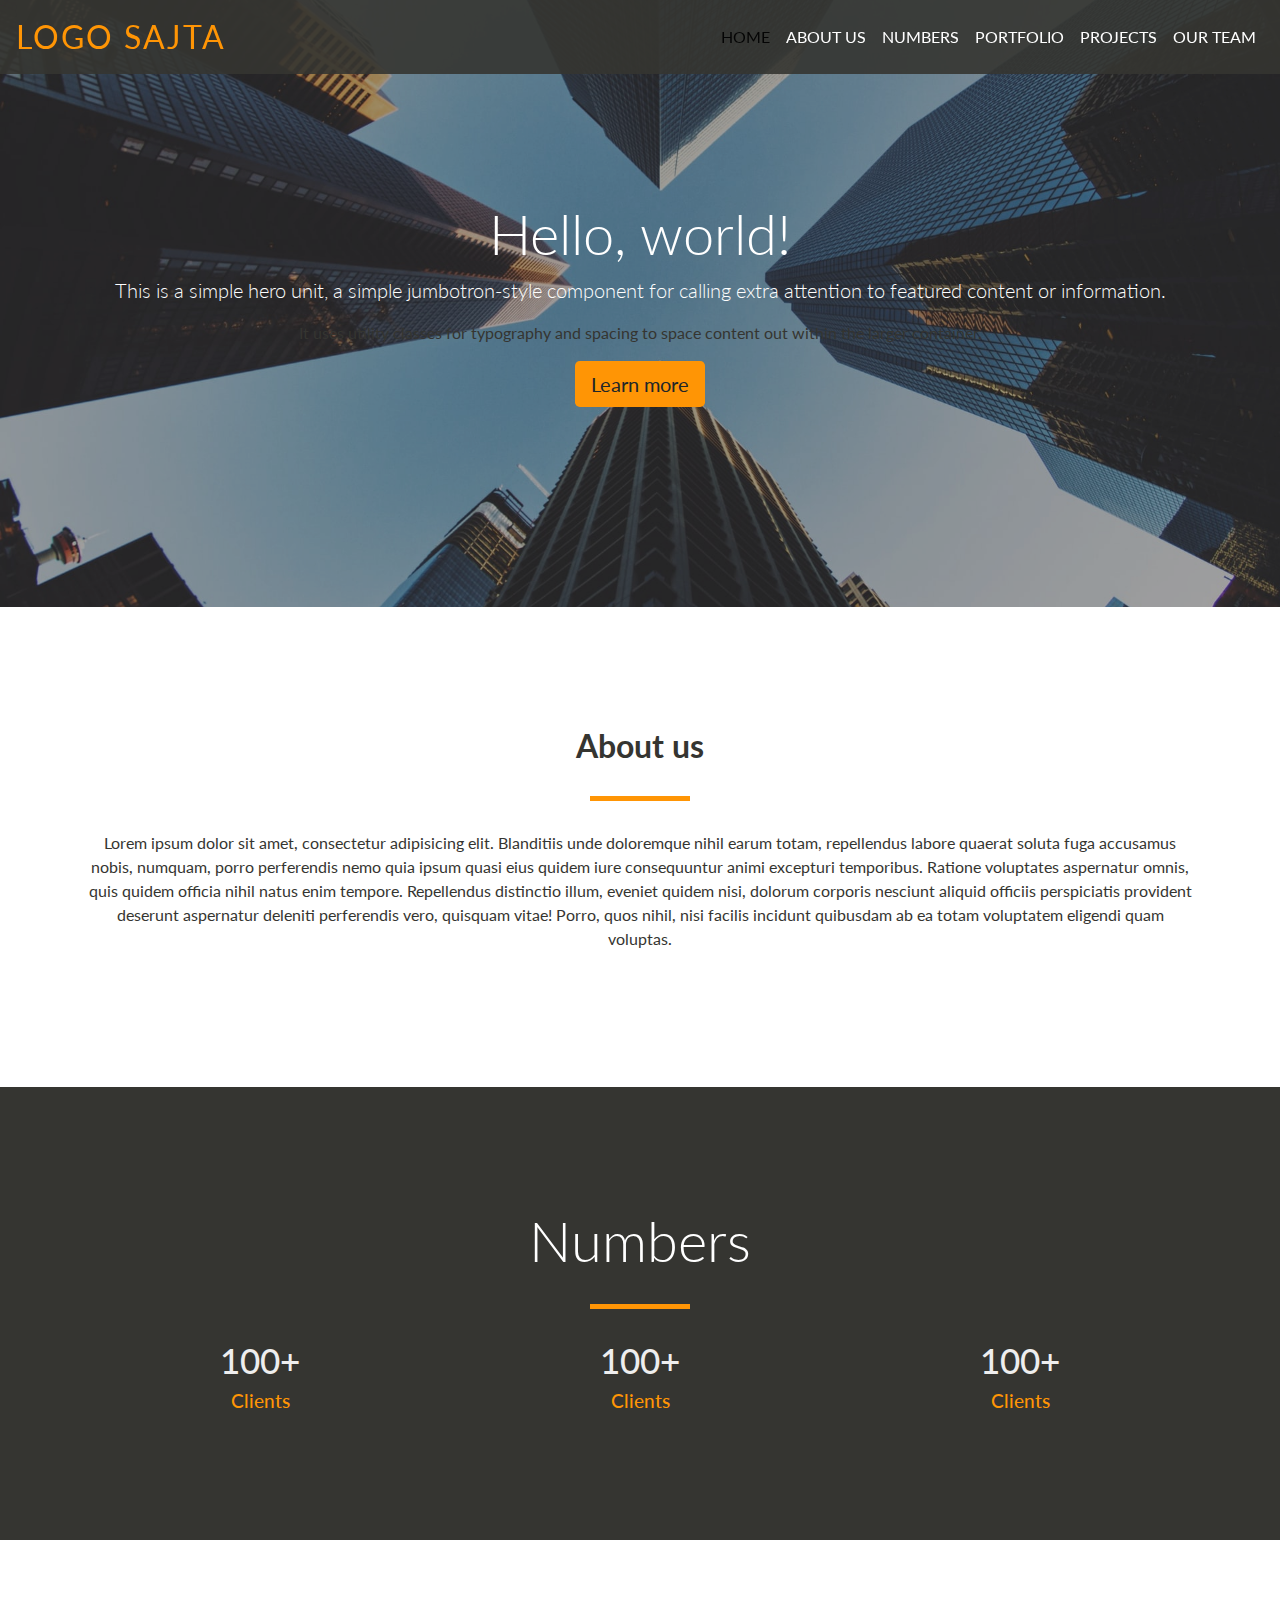
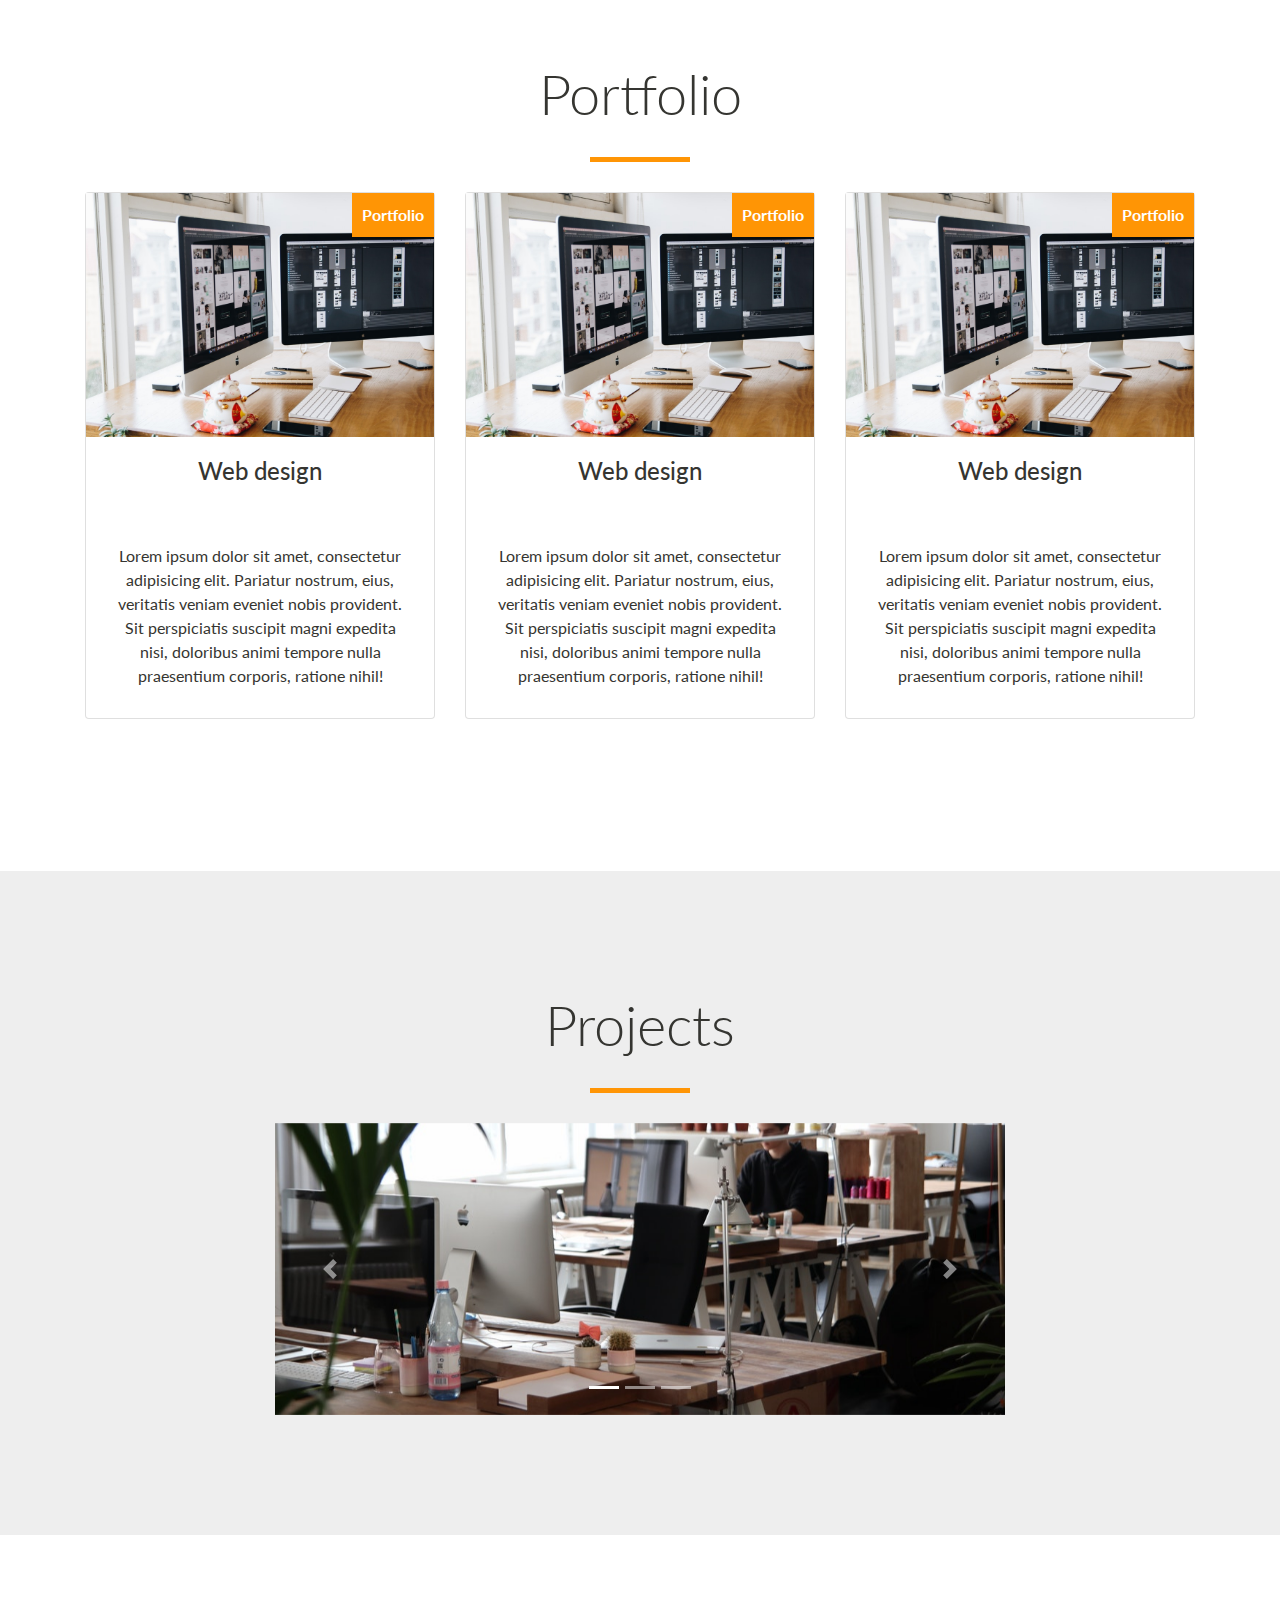
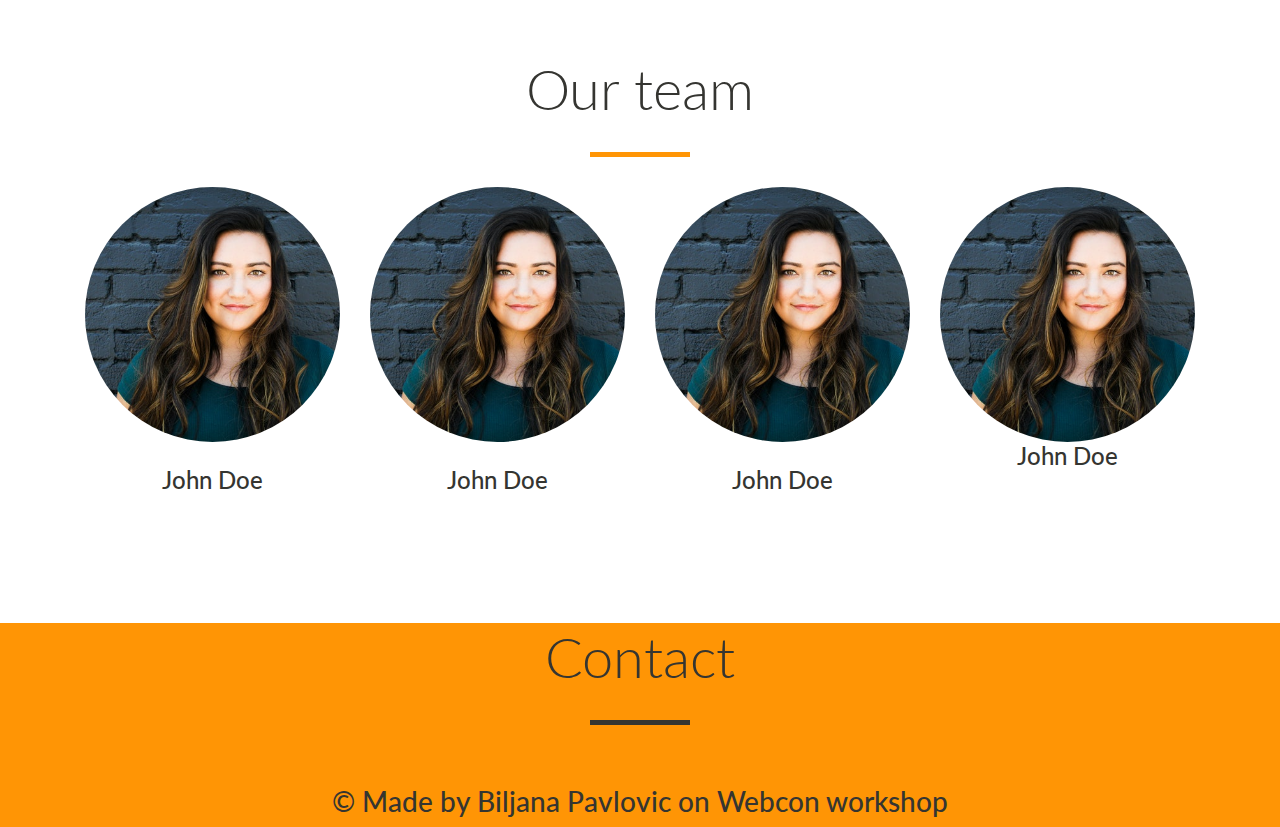
<file: Bootstrap/index.html>
<head>
    <meta charset="UTF-8">
    <meta name="viewport" content="width=device-width, initial-scale=1, shrink-to-fit=no">
    <title>Bootstrap 1</title>
    <link rel="stylesheet" href="https://use.fontawesome.com/releases/v5.8.1/css/all.css"
        integrity="sha384-50oBUHEmvpQ+1lW4y57PTFmhCaXp0ML5d60M1M7uH2+nqUivzIebhndOJK28anvf" crossorigin="anonymous">
    <link rel="stylesheet" href="https://stackpath.bootstrapcdn.com/bootstrap/4.4.1/css/bootstrap.min.css"
        integrity="sha384-Vkoo8x4CGsO3+Hhxv8T/Q5PaXtkKtu6ug5TOeNV6gBiFeWPGFN9MuhOf23Q9Ifjh" crossorigin="anonymous">
    <link rel="stylesheet" href="style.css">
</head>

<body>
    <!--navigation-->
   
        <nav class="navbar navbar-expand-lg navbar-light bg-light fixed-top">

        <a class="navbar-brand" href="#">Logo sajta</a>
        <button class="navbar-toggler" type="button" data-toggle="collapse" data-target="#navbarSupportedContent"
            aria-controls="navbarSupportedContent" aria-expanded="false" aria-label="Toggle navigation">
            <span class="navbar-toggler-icon"></span>
        </button>

        <div class="collapse navbar-collapse" id="navbarSupportedContent">
            <ul class="navbar-nav ml-auto">
                <li class="nav-item active">
                    <a class="nav-link" href="#">Home <span class="sr-only">(current)</span></a>
                </li>
                <li class="nav-item">
                    <a class="nav-link" href="#about">About us</a>
                </li>
                <li class="nav-item">
                    <a class="nav-link" href="#numbers">Numbers</a>
                </li>
                <li class="nav-item">
                    <a class="nav-link" href="#portfolio">Portfolio</a>
                </li>
                <li class="nav-item">
                    <a class="nav-link" href="#projects">Projects</a>
                </li>
                <li class="nav-item">
                    <a class="nav-link" href="#team">Our team</a>
                </li>
            </ul>
        </div>
    </nav>
    <!--header - jumbotron-->
    <div class="jumbotron text-center header">
        <h1 class="display-4 text-white">Hello, world!</h1>
        <p class="lead text-white">This is a simple hero unit, a simple jumbotron-style component for calling extra
            attention to
            featured content or information.</p>
        <p>It uses utility classes for typography and spacing to space content out within the larger container.</p>
        <a class="btn btn-warning btn-lg" href="#" role="button">Learn more</a>
    </div>
    <!--About us-->
    <section id="about" class="py-5">
        <div class="container">
            <div class="row text-center">
                <div class="col-md-12">
                    <h2>About us</h2>
                    <p>Lorem ipsum dolor sit amet, consectetur adipisicing elit. Blanditiis unde doloremque nihil earum
                        totam, repellendus labore quaerat soluta fuga accusamus nobis, numquam, porro perferendis nemo
                        quia ipsum quasi eius quidem iure consequuntur animi excepturi temporibus. Ratione voluptates
                        aspernatur omnis, quis quidem officia nihil natus enim tempore. Repellendus distinctio illum,
                        eveniet quidem nisi, dolorum corporis nesciunt aliquid officiis perspiciatis provident deserunt
                        aspernatur deleniti perferendis vero, quisquam vitae! Porro, quos nihil, nisi facilis incidunt
                        quibusdam ab ea totam voluptatem eligendi quam voluptas.</p>
                </div>
            </div>
        </div>
    </section>
    <!-- numbers -->
    <section id="numbers" class="py-5">
        <div class="container">
            <h2 class="display-4 text-center text-white">Numbers</h2>

            <div class="row">
                <div class="col-md-4">
                    <i class="fas fa-user"></i>
                    <hgroup>
                        <h3>100+</h3>
                        <h4>Clients</h4>
                    </hgroup>
                </div>
                <div class="col-md-4">
                    <i class="fas fa-user"></i>
                    <hgroup>
                        <h3>100+</h3>
                        <h4>Clients</h4>
                    </hgroup>
                </div>
                <div class="col-md-4">
                    <i class="fas fa-user"></i>
                    <hgroup>
                        <h3>100+</h3>
                        <h4>Clients</h4>
                    </hgroup>
                </div>
            </div>
        </div>
    </section>
    <!-- portfolio -->
    <section id="portfolio" class="py-5">
        <div class="container">
            <h2 class="display-4 text-center">Portfolio</h2>
            <div class="row">
                <div class="col-md-4 col-sm-6">
                    <div class="card text-center">
                        <div class="holder">
                            <img class="img-fluid" src="img/portfolio.jpg" alt="">
                        </div>
                        <div class="corner-text">
                            <p>Portfolio</p>
                        </div>
                        <div class="card-body">
                            <h4>Web design</h4>
                        </div>
                        <div class="card-text">
                            Lorem ipsum dolor sit amet, consectetur adipisicing elit. Pariatur nostrum, eius, veritatis
                            veniam eveniet nobis provident. Sit perspiciatis suscipit magni expedita nisi, doloribus
                            animi tempore nulla praesentium corporis, ratione nihil!
                        </div>
                    </div>
                </div>
                <div class="col-md-4 col-sm-6">
                    <div class="card text-center">
                        <div class="holder">
                            <img class="img-fluid" src="img/portfolio.jpg" alt="">
                        </div>
                        <div class="corner-text">
                            <p>Portfolio</p>
                        </div>
                        <div class="card-body">
                            <h4>Web design</h4>
                        </div>
                        <div class="card-text">
                            Lorem ipsum dolor sit amet, consectetur adipisicing elit. Pariatur nostrum, eius, veritatis
                            veniam eveniet nobis provident. Sit perspiciatis suscipit magni expedita nisi, doloribus
                            animi tempore nulla praesentium corporis, ratione nihil!
                        </div>
                    </div>
                </div>
                <div class="col-md-4 col-sm-6">
                    <div class="card text-center">
                        <div class="holder">
                            <img class="img-fluid" src="img/portfolio.jpg" alt="">
                        </div>
                        <div class="corner-text">
                            <p>Portfolio</p>
                        </div>
                        <div class="card-body">
                            <h4>Web design</h4>
                        </div>
                        <div class="card-text">
                            Lorem ipsum dolor sit amet, consectetur adipisicing elit. Pariatur nostrum, eius, veritatis
                            veniam eveniet nobis provident. Sit perspiciatis suscipit magni expedita nisi, doloribus
                            animi tempore nulla praesentium corporis, ratione nihil!
                        </div>
                    </div>
                </div>

            </div>
        </div>


    </section>

    <section id="projects" class="py-5">
        <div class="container">
            <h2 class="display-4 text-center">Projects</h2>
            <div class="row">
                <div class="col-md-2"></div>
                <div class="col-md-8">
                    <div id="carouselExampleIndicators" class="carousel slide carousel-fade" data-ride="carousel">
                        <ol class="carousel-indicators">
                            <li data-target="#carouselExampleIndicators" data-slide-to="0" class="active"></li>
                            <li data-target="#carouselExampleIndicators" data-slide-to="1"></li>
                            <li data-target="#carouselExampleIndicators" data-slide-to="2"></li>
                        </ol>
                        <div class="carousel-inner">
                            <div class="carousel-item active">
                                <img src="img/project1 (1).jpg" class="d-block w-100" alt="...">
                            </div>
                            <div class="carousel-item">
                                <img src="img/project2.jpg" class="d-block w-100" alt="...">
                            </div>
                            <div class="carousel-item">
                                <img src="img/project3.jpg" class="d-block w-100" alt="...">
                            </div>
                        </div>
                        <a class="carousel-control-prev" href="#carouselExampleIndicators" role="button"
                            data-slide="prev">
                            <span class="carousel-control-prev-icon" aria-hidden="true"></span>
                            <span class="sr-only">Previous</span>
                        </a>
                        <a class="carousel-control-next" href="#carouselExampleIndicators" role="button"
                            data-slide="next">
                            <span class="carousel-control-next-icon" aria-hidden="true"></span>
                            <span class="sr-only">Next</span>
                        </a>
                    </div>
                </div>
                <div class="col-md-2"></div>
            </div>
        </div>
    </section>

<!-- team -->
<section id="team" class="py-5">
    <div class="container">
        <h2 class="display-4 text-center">Our team</h2>

        <div class="row">
            <div class="col-md-3 col-sm-6">
                <img class="img-fluid mb-4" src="img/tim.jpg" alt="">
                <h4>John Doe</h4>
            </div>
            <div class="col-md-3 col-sm-6">
                <img class="img-fluid mb-4" src="img/tim.jpg" alt="">
                <h4>John Doe</h4>
            </div>
            <div class="col-md-3 col-sm-6">
                <img class="img-fluid mb-4" src="img/tim.jpg" alt="">
                <h4>John Doe</h4>
            </div>
            <div class="col-md-3 col-sm-6">
                <img class="img-fluid" src="img/tim.jpg" alt="">
                <h4>John Doe</h4>
            </div>
        </div>
    </div>
</section>



<!--footer-->
<footer>
    <div class="container">
       <h2 class="display-4 text-center">Contact</h2>
        <div class="row">
            <div class="col-md-12">
                <a href=""><i class="fab fa-facebook-square"></i></a>
                <a href=""><i class="fab fa-instagram"></i></a>
                <a href=""><i class="fab fa-trello"></i></a>
                <a href=""><i class="fab fa-slack"></i></a>
                <a href=""><i class="fab fa-wordpress"></i></a>
                <h3>&copy; Made by Biljana Pavlovic on Webcon workshop </h3>
            </div>
        </div>
    </div>
</footer>



    <script src="https://code.jquery.com/jquery-3.4.1.slim.min.js"
        integrity="sha384-J6qa4849blE2+poT4WnyKhv5vZF5SrPo0iEjwBvKU7imGFAV0wwj1yYfoRSJoZ+n"
        crossorigin="anonymous"></script>
    <script src="https://cdn.jsdelivr.net/npm/popper.js@1.16.0/dist/umd/popper.min.js"
        integrity="sha384-Q6E9RHvbIyZFJoft+2mJbHaEWldlvI9IOYy5n3zV9zzTtmI3UksdQRVvoxMfooAo"
        crossorigin="anonymous"></script>
    <script src="https://stackpath.bootstrapcdn.com/bootstrap/4.4.1/js/bootstrap.min.js"
        integrity="sha384-wfSDF2E50Y2D1uUdj0O3uMBJnjuUD4Ih7YwaYd1iqfktj0Uod8GCExl3Og8ifwB6"
        crossorigin="anonymous"></script>

</body>

</html>
</file>
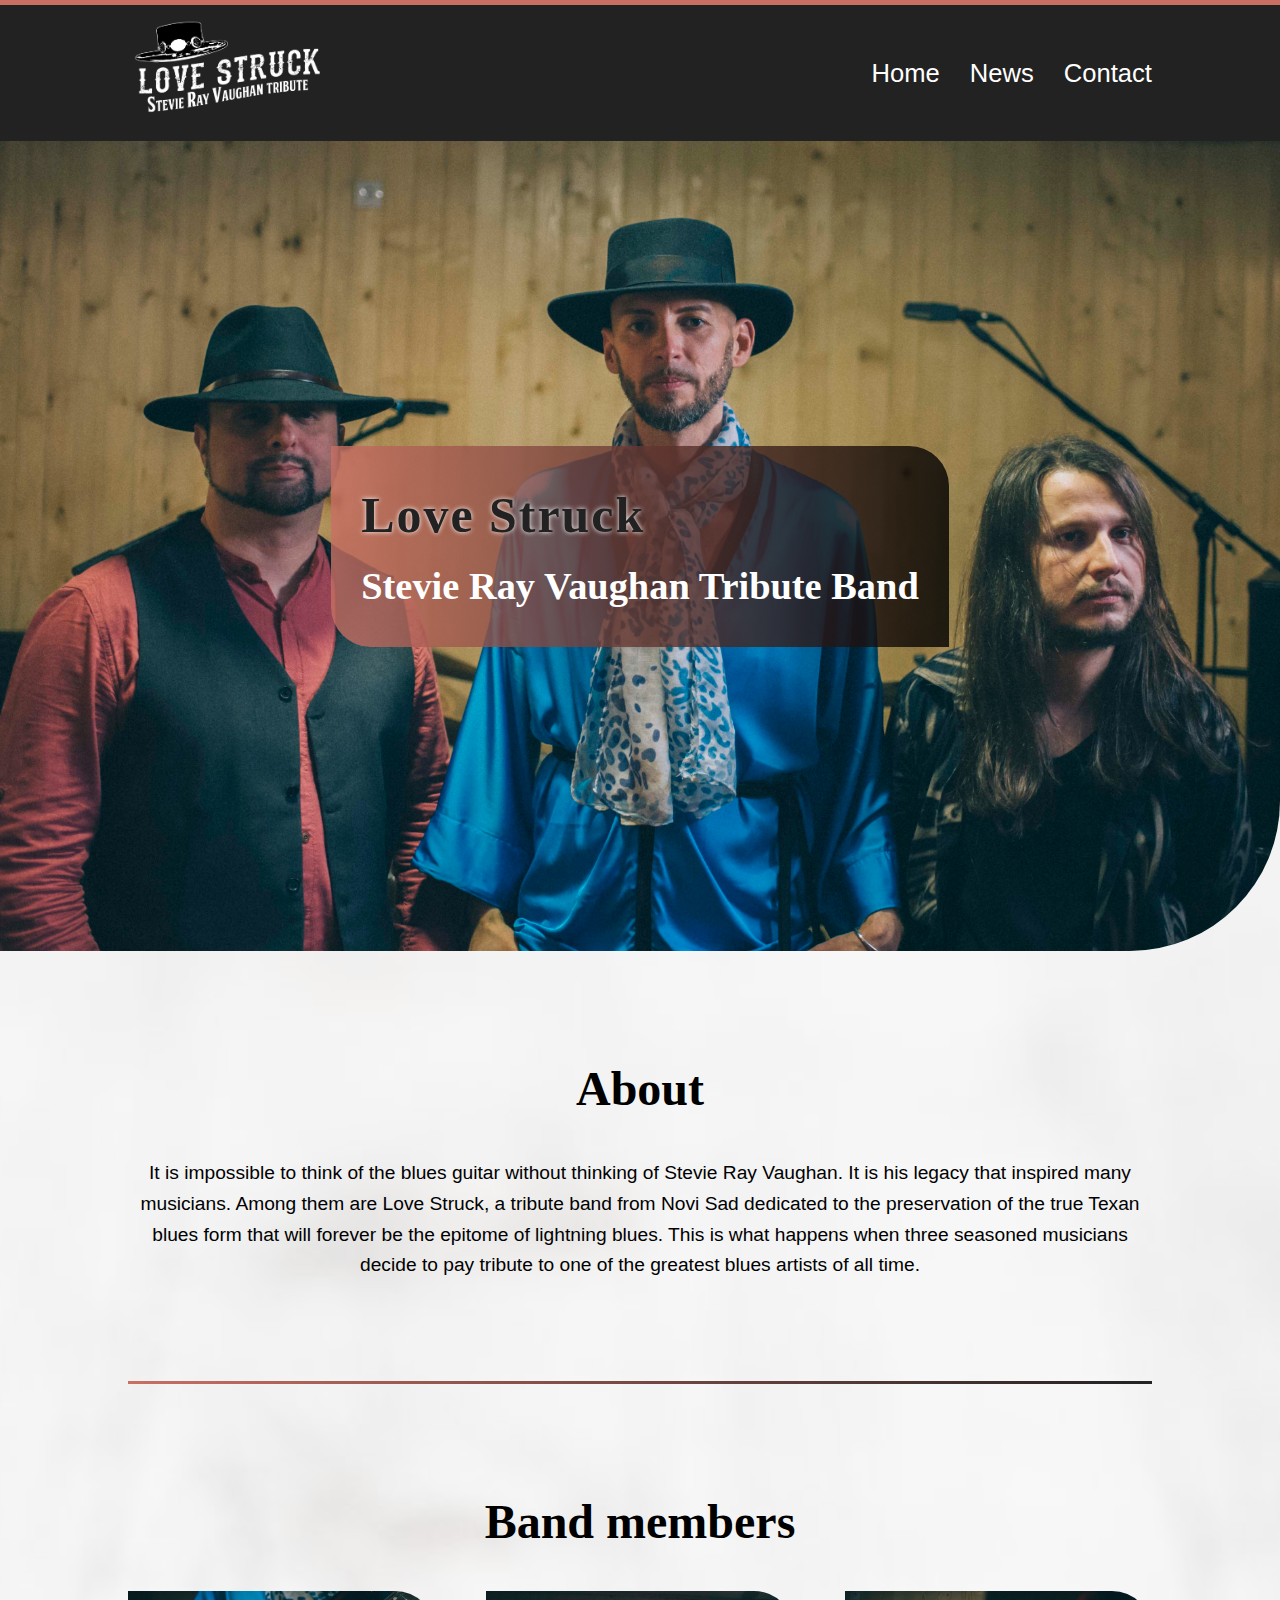
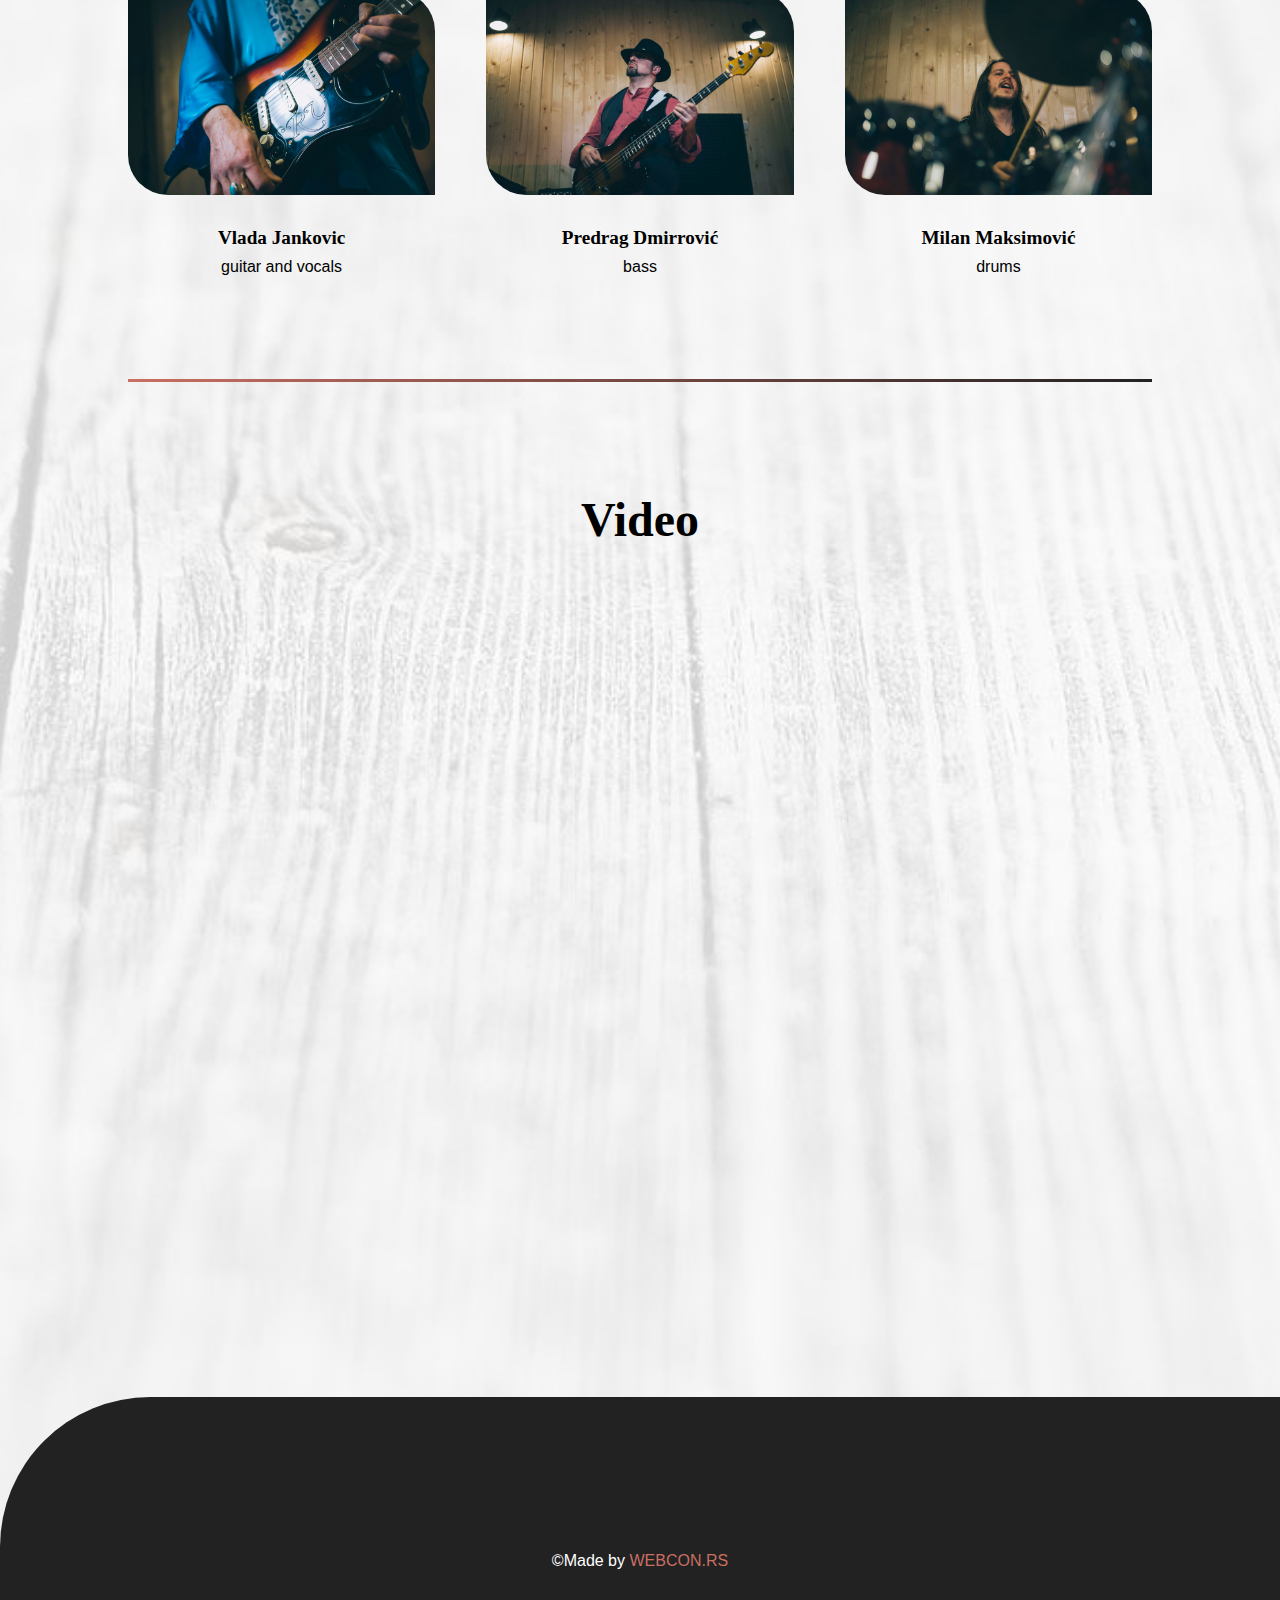
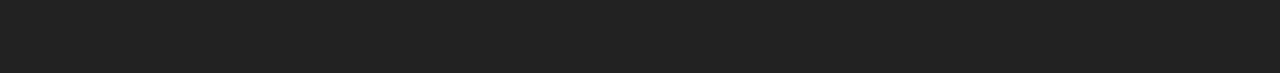
<file: custom wordpress/index.html>
<!DOCTYPE html>
<html lang="en">
<head>
    <meta charset="UTF-8">
    <meta name="viewport" content="width=device-width, initial-scale=1.0">
    <title>Love struck - Stevie Ray Vaughan Tribute</title>
    <link href="//db.onlinewebfonts.com/c/6ef3076e880d44c4f86c908020821c7b?family=FTY+SKORZHEN+NCV" rel="stylesheet" type="text/css"/> 
    <link rel="stylesheet" href="https://use.fontawesome.com/releases/v5.8.1/css/all.css" integrity="sha384-50oBUHEmvpQ+1lW4y57PTFmhCaXp0ML5d60M1M7uH2+nqUivzIebhndOJK28anvf" crossorigin="anonymous">
    <link rel="stylesheet" href="style.css">
</head>
<body>

    <!-- nav -->
    <nav>
        <div class="container">
            <a class="logo"  href="index.html"><img src="img/Logo%202.png" alt=""></a>
            <ul>
                <li><a href="index.html">Home</a></li>
                <li><a href="news.html">News</a></li>
                <li><a href="contact.html">Contact</a></li>
            </ul>
        </div>
    </nav>
    
    <!-- header -->
    <header class="main-header">
        <h1><span>Love Struck</span> <br> Stevie Ray Vaughan Tribute Band </h1>
    </header>
    
    <!-- about -->
    <section class="about container">
        <article>
            <h2 class="headings">About</h2>
            <p>It is impossible to think of the blues guitar without thinking of Stevie Ray Vaughan. It is his legacy that inspired many musicians. Among them are Love Struck, a tribute band from Novi Sad dedicated to the preservation of the true Texan blues form that will forever be the epitome of lightning blues. This is what happens when three seasoned musicians decide to pay tribute to one of the greatest blues artists of all time.</p>
        </article>
        <hr>
    </section>
    
    <!-- band -->
    <section class="band">
        <h2 class="headings">Band members</h2>
        <div class="container">
            <article>
                <img src="img/band1.jpg" alt="">
                <h4>Vlada Jankovic</h4>
                <p>guitar and vocals</p>
            </article>
            <article>
                <img src="img/band2.jpg" alt="">
                <h4>Predrag Dmirrović</h4>
                <p>bass</p>
            </article>
            <article>
                <img src="img/band3.jpg" alt="">
                <h4>Milan Maksimović</h4>
                <p>drums</p>
            </article>
            <hr>
        </div>
    </section>
    
    
    <!-- video -->
    <section class="container video">
        <h2 class="headings">Video</h2>
        <iframe width="100%" height="700" src="https://www.youtube.com/embed/TP7D0DH5Y6k" frameborder="0" allow="accelerometer; autoplay; encrypted-media; gyroscope; picture-in-picture" allowfullscreen></iframe>
    </section>

    
    <!-- footer -->
    <footer>
        <div class="socials">
            <a href="https://www.youtube.com/channel/UCkSw3CBklt9K_9s5CYYmdMA" target="_blank"><i class="fab fa-youtube"></i></a>
            <a href="https://www.youtube.com/channel/UCkSw3CBklt9K_9s5CYYmdMA" target="_blank"><i class="fab fa-facebook-square"></i></a>
            <a href="https://www.instagram.com/tv/B83sS_8DHTg/?igshid=1o9edczpc0u53" target="_blank"><i class="fab fa-instagram"></i></a>
        </div>
        <p>&copy;Made by <a href="https://webcon.rs">WEBCON.RS</a></p>
    </footer>
    
</body>
</html>
</file>
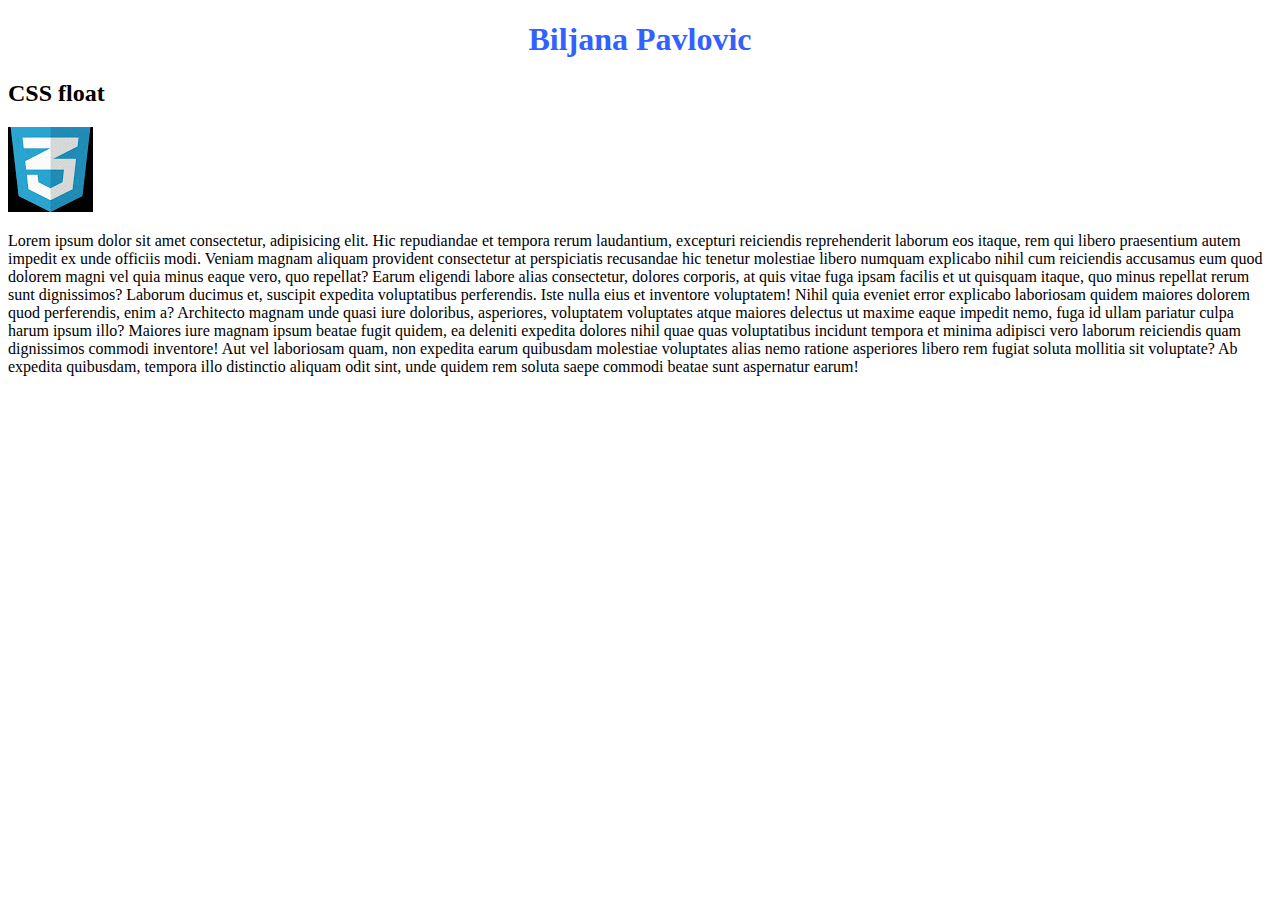
<file: radionice/responsive dan1/index.html>
<!DOCTYPE html>
<html lang="en">
<head>
    <meta charset="UTF-8">
    <meta name="viewport" content="width=device-width, initial-scale=1.0">
    <link rel="stylesheet" type="text/css" href="style.css">
    <title>Responsive sajtovi/Grid sistem</title>
</head>
<body>
    <h1>Biljana Pavlovic</h1>

    <section>
        <h2>CSS float</h2>
        <img src="css.jpg" alt="" class="levo">
        <p>Lorem ipsum dolor sit amet consectetur,
             adipisicing elit. Hic repudiandae et 
             tempora rerum laudantium, excepturi 
             reiciendis reprehenderit laborum eos
              itaque, rem qui libero praesentium 
              autem impedit ex unde officiis modi.
               Veniam magnam aliquam provident
               consectetur at perspiciatis
               recusandae hic tenetur molestiae 
               libero numquam explicabo nihil cum
                reiciendis accusamus eum quod
                 dolorem magni vel quia minus eaque
                 vero, quo repellat? Earum eligendi
                  labore alias consectetur, dolores
                   corporis, at quis vitae fuga 
                   ipsam facilis et ut quisquam 
                   itaque, quo minus repellat rerum
                    sunt dignissimos? Laborum ducimus
                     et, suscipit expedita
                      voluptatibus perferendis.
                       Iste nulla eius et inventore voluptatem! Nihil quia eveniet error explicabo laboriosam quidem maiores dolorem quod perferendis, enim a? Architecto magnam unde quasi iure doloribus, asperiores, voluptatem voluptates atque maiores delectus ut maxime eaque impedit nemo, fuga id ullam pariatur culpa harum ipsum illo? Maiores iure magnam ipsum beatae fugit quidem, ea deleniti expedita dolores nihil quae quas voluptatibus incidunt tempora et minima adipisci vero laborum reiciendis quam dignissimos commodi inventore! Aut vel laboriosam quam, non expedita earum quibusdam molestiae voluptates alias nemo ratione asperiores libero rem fugiat soluta mollitia sit voluptate? Ab expedita quibusdam, tempora illo distinctio aliquam odit sint, unde quidem 
            rem soluta saepe commodi beatae sunt 
            aspernatur earum!</p>
    </section>
</body>
</html>
</file>
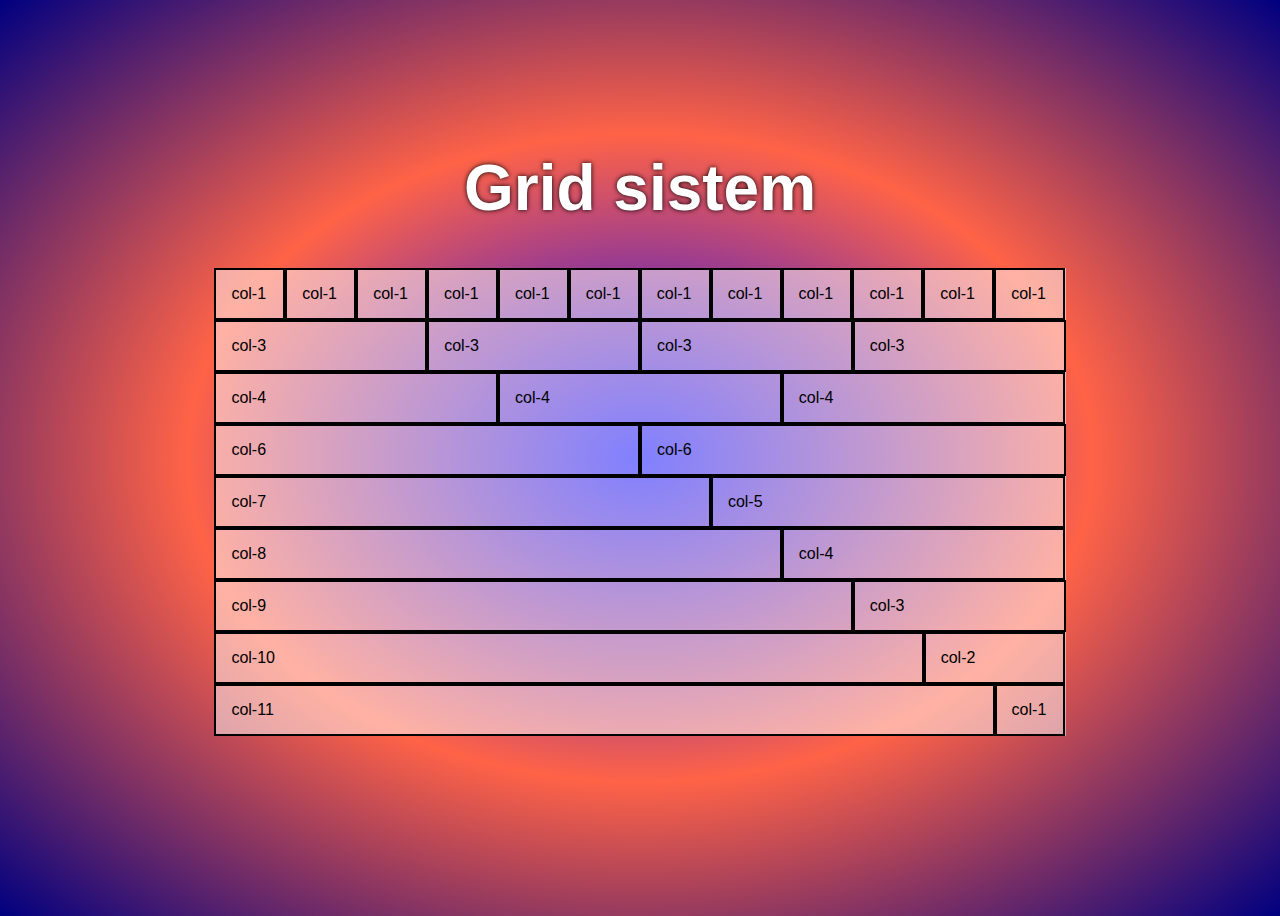
<file: radionice/grid-pomocu-float-pravila-master/grid-sistem/index.html>
<!DOCTYPE html>
<html lang="en">
<head>
    <meta charset="UTF-8">
    <meta name="viewport" content="width=device-width, initial-scale=1.0">
    <title>Grid sistem</title>
    <style>
        * {
            box-sizing: border-box;
        }
        /* sa ovim pravilom zelimo da uracunamo padding i margine u sirinu elementa */
        .meta {
            background: white;
            font-size: 20px;
            padding: 30px;
        }
        .meta span {
            color: red;
            font-weight: bold;
        }
        body {
            background-image: radial-gradient(blue, tomato, navy);
            background-repeat: no-repeat;
            font-family: sans-serif;
            padding: 100px;
            height: 100vh;
        }

        h1 {
            color: white;
            text-align: center;
            font-size: 4em;
            text-shadow: 0px 0px 5px black;
        }

        .container {
            width: 80%;
            margin: auto;
            background: rgba(255, 255, 255, .5);
        }

        .row::after {
            display: block;
            clear: both;
            content: "";
        }

        .col-1 {width: 8.33%;}   /* 12*8.33 = 100 */
        .col-2 {width: 16.66%;}  /* 6*16.66 = 100 */
        .col-3 {width: 25%;}     /* 4*25 = 100 */
        .col-4 {width: 33.33%;}  /* 3*33.33 = 100 */
        .col-5 {width: 41.66%;}  /* 12*8.33 = 100 */
        .col-6 {width: 50%;}
        .col-7 {width: 58.33%;}
        .col-8 {width: 66.66%;}
        .col-9 {width: 75%;}
        .col-10 {width: 83.33%;}
        .col-11 {width: 91.66%;}
        .col-12 {width: 100%;}

        [class*="col-"] {
            border: 2px solid black;
            padding: 15px;
            float: left;
        }
        @media(max-width: 768px) {
          /* za mobilne i tablete telefone sve kolone su sirine 100% */
            [class*="col-"] {
               width: 100%;
            }
            .container {
                width: 90%;
            }
            body {
                padding: 20px;
            }
        }
        /* Extra mali uredjaji (telefoni, 600px i manji) */
        @media only screen and (max-width: 600px) {
            body {background: darkcyan;}
        }
        /* Mali uredjaji (portret tableti i veliki telefoni, 600px and up) */
        @media(min-width: 600px) {
          body  {background: orangered;}
        }

        /* Srednjui uredjaji (landscape tablei, 768px pa na vise) */
        @media(min-width: 768px) {
          body  {background: violet;}
        } 

        /* Veliki uredjaji (laptops/desktops, 992px and up) */
        @media(min-width: 992px) {
          body  {background: green;}
        } 

        /* Extra large devices (large laptops and desktops, 1200px and up) */
        @media(min-width: 1200px) {
          body {background-image: radial-gradient(blue, tomato, navy);}
        }
    </style>
</head>

<body>
<!--
    <div class="meta container">
        <h2>Meta - Viewport</h2>
        <hr>
        <meta name="viewport" content="width=device-width, initial-scale=1.0">
        <h3><span>Ova linija koda podrazumeva da će čitači za mobilne uredjaje zadati širinu prozora tako da bude jednaka širini udeđaja</span></h3>
        <hr>
        <p> Upotrebom grida se postiže konzistentnost u dizajnu i stvara  dobar estetski efekat u očima korisnika. Iako mreža nameće ograničenja, ipak je moguće  kreirati veoma unikatan dizajn. </p>
        <p>Grid sistem je struktura koja se sastoji od serije horizontalnih i vertikalnih linija  koje se  međusobno  presecaju i  formiraju  ćelije u koje je  moguće  postaviti  sadržaj.
Vidljivost  mreže  se  isključuje  po  okončanju  procesa  izrade  web  stranice.</p>
    </div>
-->
   
    <h1>Grid sistem</h1>
    <!-- container, row, kolona -->
    <div class="container">
        <div class="row">
            <div class="col-1">col-1</div>
            <div class="col-1">col-1</div>
            <div class="col-1">col-1</div>
            <div class="col-1">col-1</div>
            <div class="col-1">col-1</div>
            <div class="col-1">col-1</div>
            <div class="col-1">col-1</div>
            <div class="col-1">col-1</div>
            <div class="col-1">col-1</div>
            <div class="col-1">col-1</div>
            <div class="col-1">col-1</div>
            <div class="col-1">col-1</div>
        </div>
        <div class="row">
            <div class="col-3">col-3</div>
            <div class="col-3">col-3</div>
            <div class="col-3">col-3</div>
            <div class="col-3">col-3</div>
        </div>
        <div class="row">
            <div class="col-4">col-4</div>
            <div class="col-4">col-4</div>
            <div class="col-4">col-4</div>
        </div>
        <div class="row">
            <div class="col-6">col-6</div>
            <div class="col-6">col-6</div>
        </div>
        <div class="row">
            <div class="col-7">col-7</div>
            <div class="col-5">col-5</div>
        </div>
        <div class="row">
            <div class="col-8">col-8</div>
            <div class="col-4">col-4</div>
        </div>
        <div class="row">
            <div class="col-9">col-9</div>
            <div class="col-3">col-3</div>
        </div>
        <div class="row">
            <div class="col-10">col-10</div>
            <div class="col-2">col-2</div>
        </div>
        <div class="row">
            <div class="col-11">col-11</div>
            <div class="col-1">col-1</div>
        </div>
    </div>
</body>
</html>
</file>
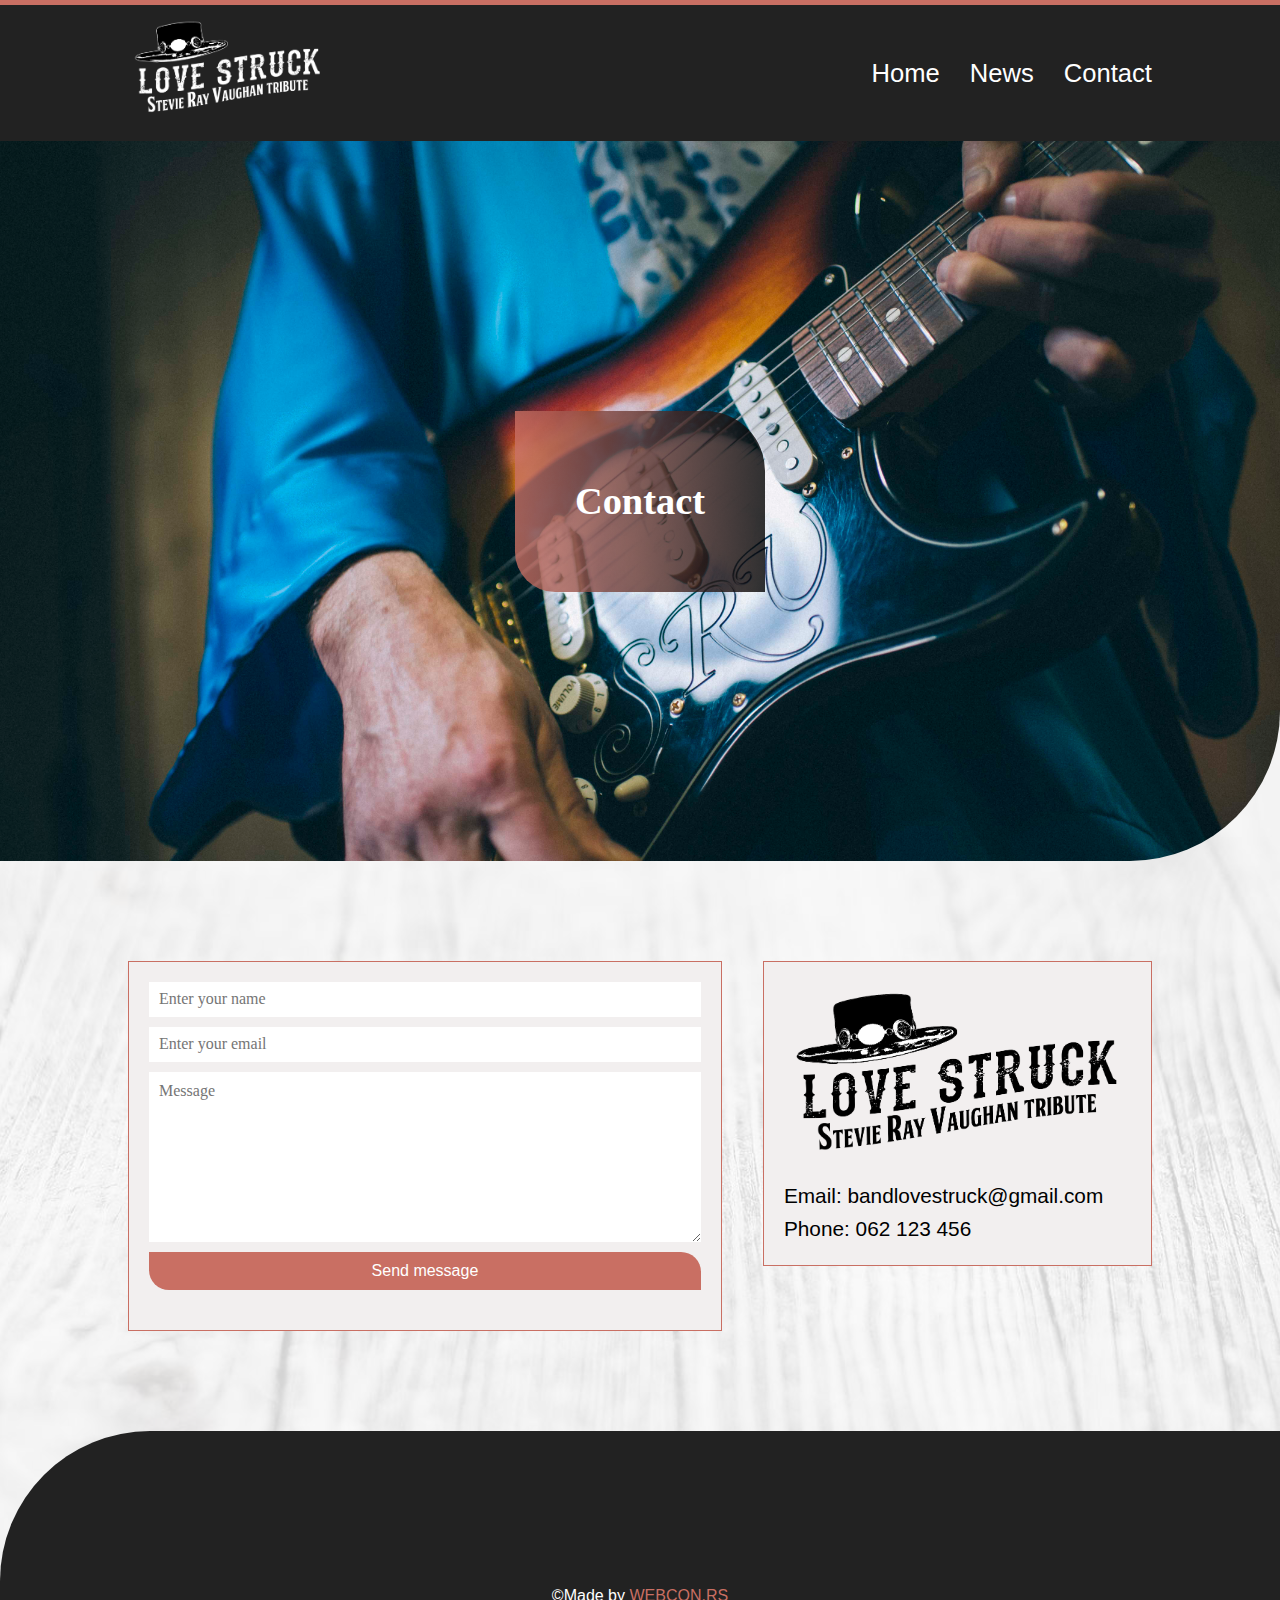
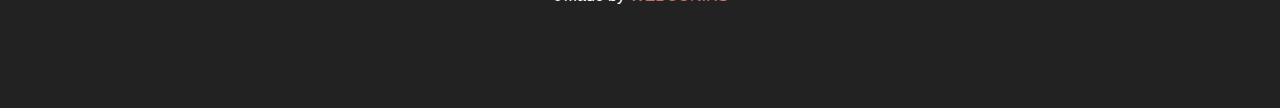
<file: custom wordpress/contact.html>
<!DOCTYPE html>
<html lang="en">
<head>
    <meta charset="UTF-8">
    <meta name="viewport" content="width=device-width, initial-scale=1.0">
    <title>Love struck - Stevie Ray Vaughan Tribute</title>
    <link href="//db.onlinewebfonts.com/c/6ef3076e880d44c4f86c908020821c7b?family=FTY+SKORZHEN+NCV" rel="stylesheet" type="text/css"/> 
    <link rel="stylesheet" href="https://use.fontawesome.com/releases/v5.8.1/css/all.css" integrity="sha384-50oBUHEmvpQ+1lW4y57PTFmhCaXp0ML5d60M1M7uH2+nqUivzIebhndOJK28anvf" crossorigin="anonymous">
    <link rel="stylesheet" href="style.css">
</head>
<body>

    <!-- nav -->
    <nav>
        <div class="container">
            <a class="logo"  href="index.html"><img src="img/Logo%202.png" alt=""></a>
            <ul>
                <li><a href="index.html">Home</a></li>
                <li><a href="news.html">News</a></li>
                <li><a href="contact.html">Contact</a></li>
            </ul>
        </div>
    </nav>
    
    <!-- header -->
    <header class="page-headers">
        <h1>Contact </h1>
    </header>
    
    <!-- main content -->
    <section class="container main-content news">
        <div class="main box">
            <form>
                <input type="text" placeholder="Enter your name">
                <input type="email" placeholder="Enter your email">
                <textarea cols="30" rows="10" placeholder="Message"></textarea>
                <button class="btn" type="button">Send message</button>
            </form>
        </div>
        <aside>
            <div class="box">
                <img src="img/Logo%201.png" alt="">
                <p>Email: bandlovestruck@gmail.com</p>
                <p>Phone: 062 123 456</p>
            </div>
        </aside>
    </section>
    
    <!-- footer -->
    <footer>
        <div class="socials">
            <a href="https://www.youtube.com/channel/UCkSw3CBklt9K_9s5CYYmdMA" target="_blank"><i class="fab fa-youtube"></i></a>
            <a href="https://www.youtube.com/channel/UCkSw3CBklt9K_9s5CYYmdMA" target="_blank"><i class="fab fa-facebook-square"></i></a>
            <a href="https://www.instagram.com/tv/B83sS_8DHTg/?igshid=1o9edczpc0u53" target="_blank"><i class="fab fa-instagram"></i></a>
        </div>
        <p>&copy;Made by <a href="https://webcon.rs">WEBCON.RS</a></p>
    </footer>
    
</body>
</html>
</file>
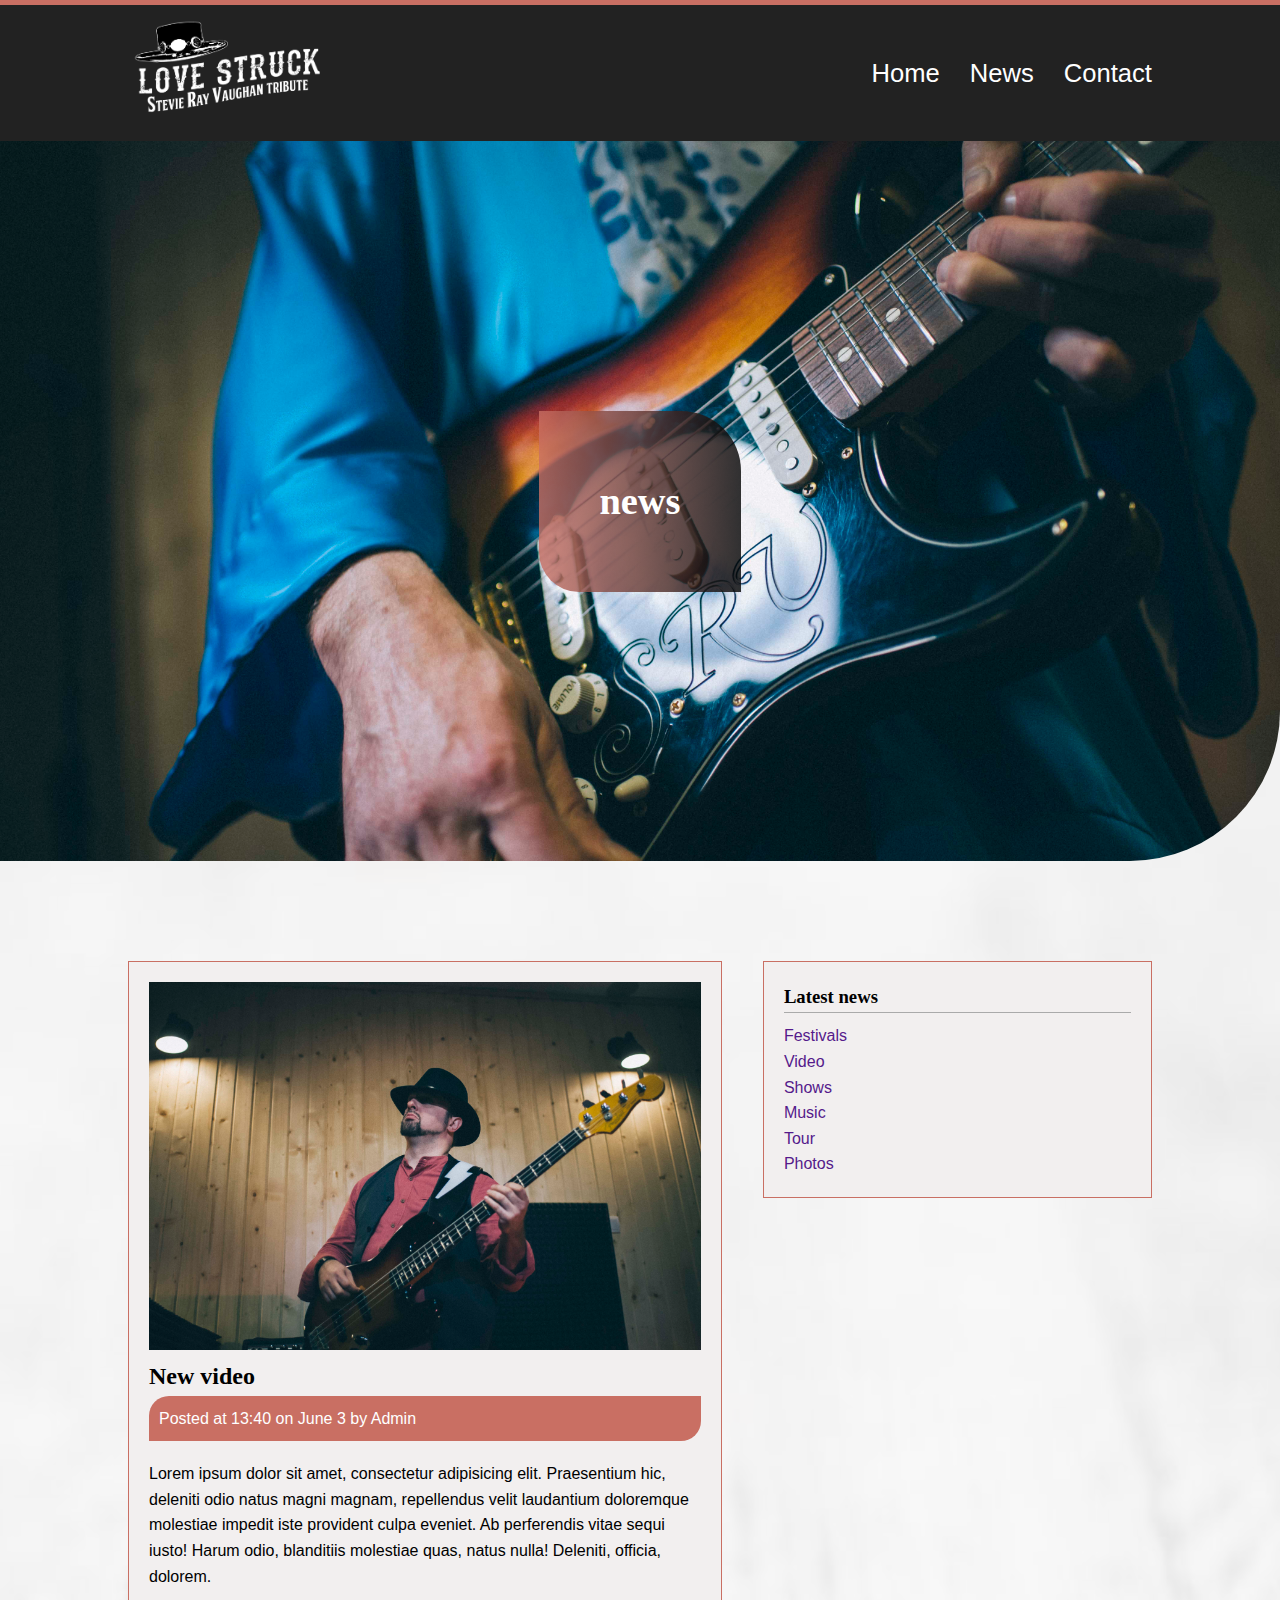
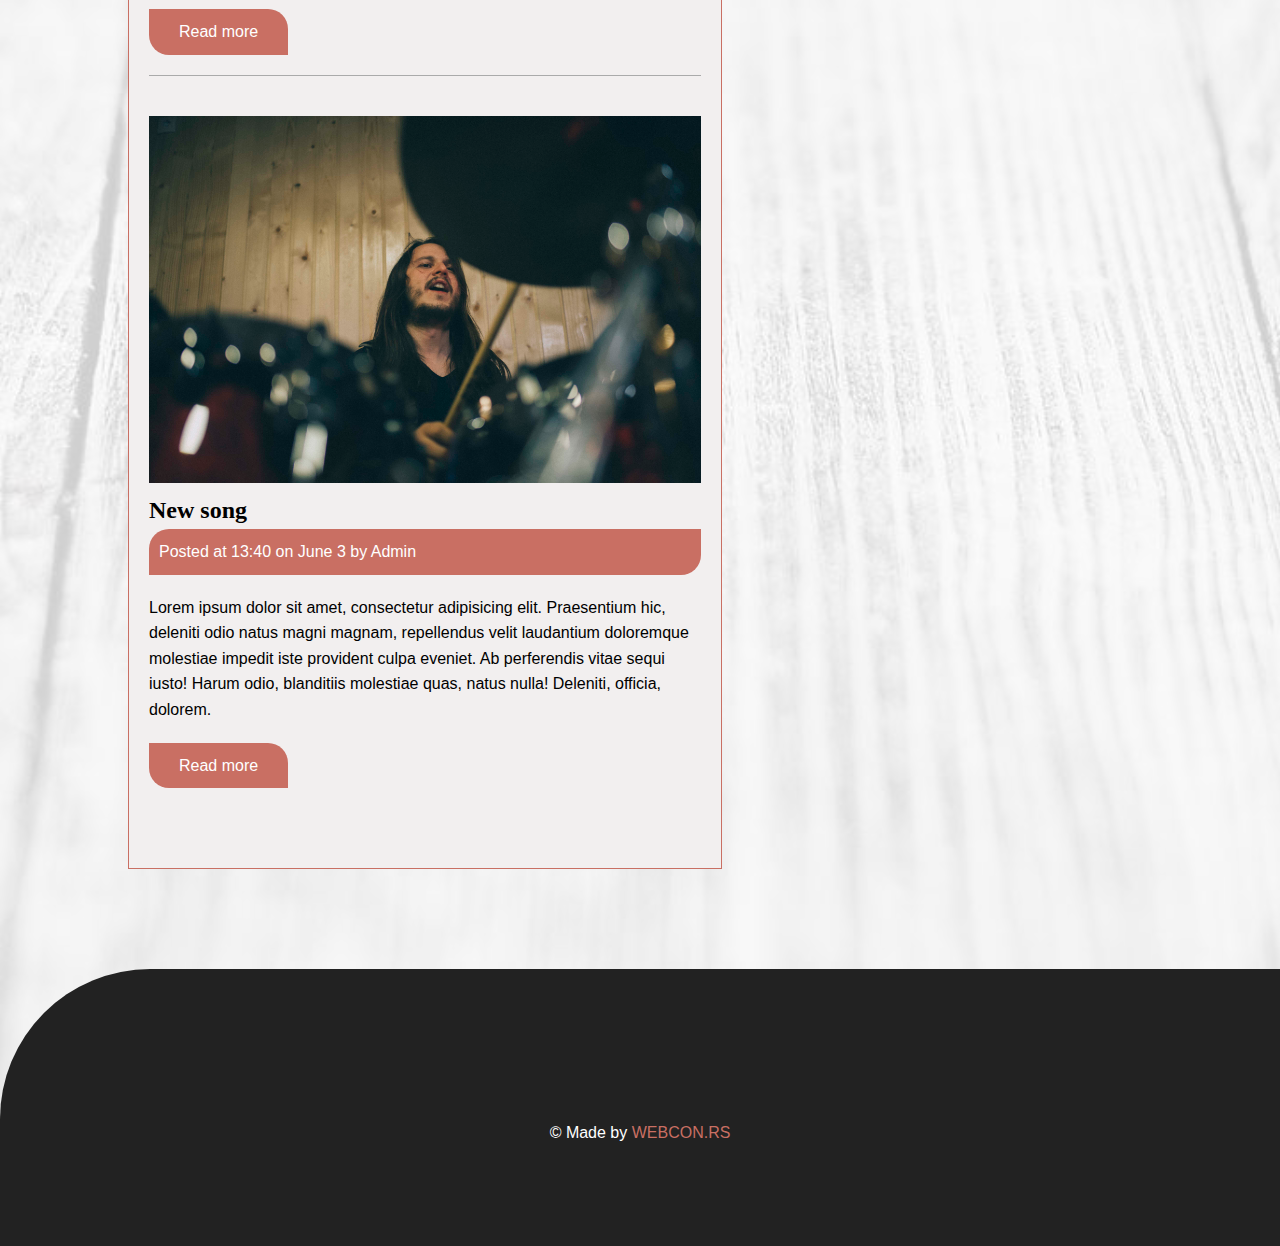
<file: custom wordpress/news.html>
<!DOCTYPE html>
<html lang="en">
<head>
    <meta charset="UTF-8">
    <meta name="viewport" content="width=device-width, initial-scale=1.0">
    <title>Love struck - Stevie Ray Vaughan Tribute</title>
    <link href="//db.onlinewebfonts.com/c/6ef3076e880d44c4f86c908020821c7b?family=FTY+SKORZHEN+NCV" rel="stylesheet" type="text/css"/> 
    <link rel="stylesheet" href="https://use.fontawesome.com/releases/v5.8.1/css/all.css" integrity="sha384-50oBUHEmvpQ+1lW4y57PTFmhCaXp0ML5d60M1M7uH2+nqUivzIebhndOJK28anvf" crossorigin="anonymous">
    <link rel="stylesheet" href="style.css">
</head>
<body>

    <!-- nav -->
    <nav>
        <div class="container">
            <a class="logo"  href="index.html"><img src="img/Logo%202.png" alt=""></a>
            <ul>
                <li><a href="index.html">Home</a></li>
                <li><a href="news.html">News</a></li>
                <li><a href="contact.html">Contact</a></li>
            </ul>
        </div>
    </nav>
    
    <!-- header -->
    <header class="page-headers">
        <h1>news </h1>
    </header>
    
    
    <!-- main content -->
    <section class="container main-content">
        <div class="main box">
            <article class="blog-post">
                <img src="img/band2.jpg" alt="">
                <h2>New video</h2>
                <p class="meta">Posted at 13:40 on June 3 by Admin</p>
                <p>Lorem ipsum dolor sit amet, consectetur adipisicing elit. Praesentium hic, deleniti odio natus magni magnam, repellendus velit laudantium doloremque molestiae impedit iste provident culpa eveniet. Ab perferendis vitae sequi iusto! Harum odio, blanditiis molestiae quas, natus nulla! Deleniti, officia, dolorem.</p>
                <a href="" class="btn">Read more</a>
            </article>
            <article class="blog-post">
               <img src="img/band3.jpg" alt="">
                <h2>New song</h2>
                <p class="meta">Posted at 13:40 on June 3 by Admin</p>
                <p>Lorem ipsum dolor sit amet, consectetur adipisicing elit. Praesentium hic, deleniti odio natus magni magnam, repellendus velit laudantium doloremque molestiae impedit iste provident culpa eveniet. Ab perferendis vitae sequi iusto! Harum odio, blanditiis molestiae quas, natus nulla! Deleniti, officia, dolorem.</p>
                <a href="" class="btn">Read more</a>
            </article>
        </div>
        <aside>
            <div class="box">
                <h3>Latest news</h3>
                <ul>
                    <li><a href="">Festivals</a></li>
                    <li><a href="">Video</a></li>
                    <li><a href="">Shows</a></li>
                    <li><a href="">Music</a></li>
                    <li><a href="">Tour</a></li>
                    <li><a href="">Photos</a></li>
                </ul>
            </div>
        </aside>
    </section>

    
    <!-- footer -->
    <footer>
        <div class="socials">
            <a href="https://www.youtube.com/channel/UCkSw3CBklt9K_9s5CYYmdMA" target="_blank"><i class="fab fa-youtube"></i></a>
            <a href="https://www.youtube.com/channel/UCkSw3CBklt9K_9s5CYYmdMA" target="_blank"><i class="fab fa-facebook-square"></i></a>
            <a href="https://www.instagram.com/tv/B83sS_8DHTg/?igshid=1o9edczpc0u53" target="_blank"><i class="fab fa-instagram"></i></a>
        </div>
        <p>&copy; Made by <a href="https://webcon.rs">WEBCON.RS</a></p>
    </footer>
    
</body>
</html>
</file>
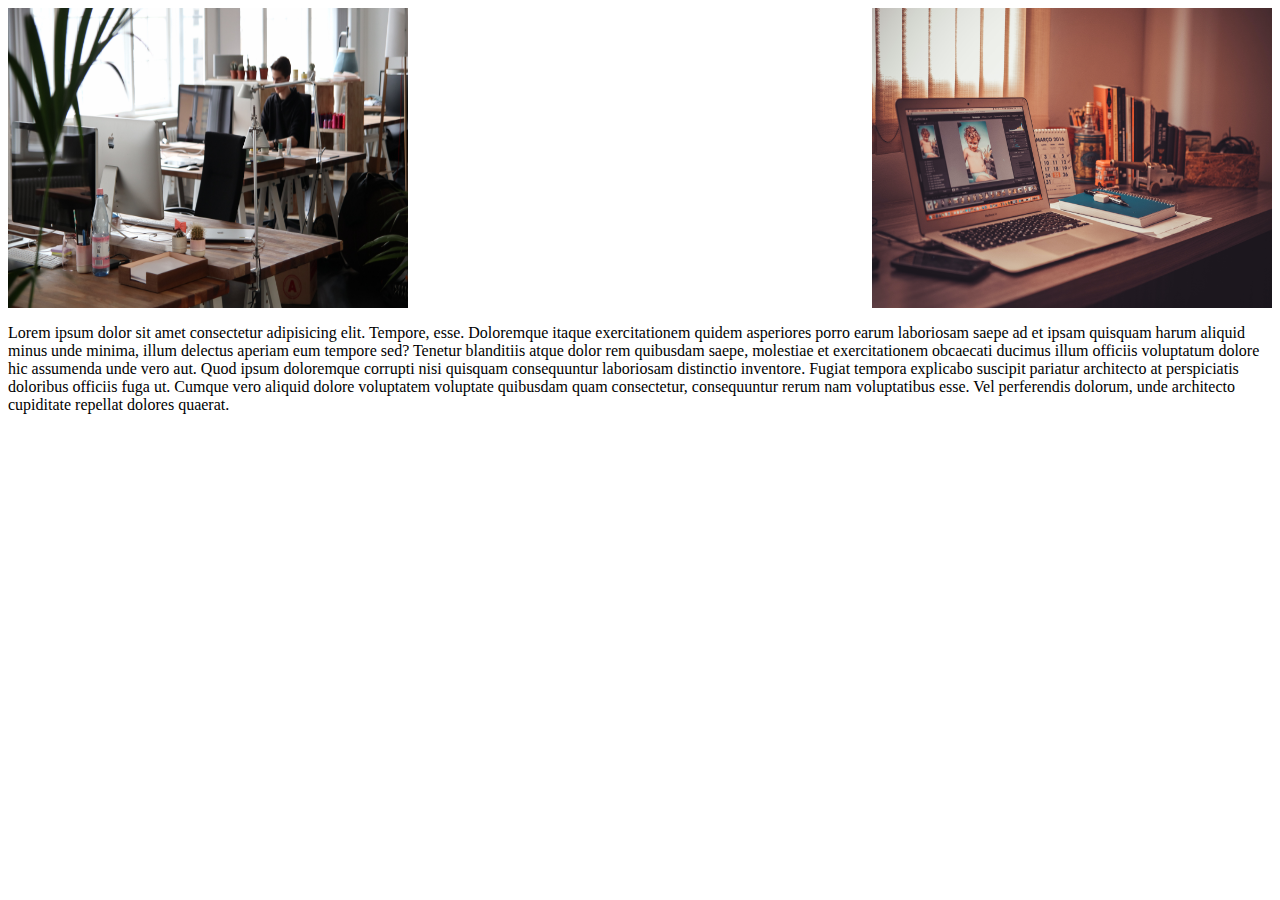
<file: radionice/responsive dan1/clear.html>
<!DOCTYPE html>
<html lang="en">
<head>
    <meta charset="UTF-8">
    <meta name="viewport" content="width=device-width, initial-scale=1.0">
    <title>Clear svojstvo</title>
    <style>
        section img:nth-child(1){
            float: left;
        }
        section img:nth-child(2) {
            float:right
        }
       section::after{
           content: "";
           display: block;
           clear: both;
       }
    </style>
</head>
<body>
    <section>
        <img src="levo.jpg" style= "width: 400px; height: 300px;"alt="">
        <img src="desno.jpg" style= "width: 400px; height: 300px;" alt="">
    </section>
    <p>Lorem ipsum dolor sit amet consectetur 
        adipisicing elit. Tempore, esse.
         Doloremque itaque exercitationem
          quidem asperiores porro earum 
          laboriosam saepe ad et ipsam quisquam
           harum aliquid minus unde minima, 
           illum delectus aperiam eum tempore 
           sed? Tenetur blanditiis atque dolor
            rem quibusdam saepe, molestiae et 
            exercitationem obcaecati ducimus
             illum officiis voluptatum dolore 
             hic assumenda unde vero aut. Quod
             ipsum doloremque corrupti nisi
              quisquam consequuntur laboriosam 
              distinctio inventore. Fugiat 
              tempora explicabo suscipit pariatur
               architecto at perspiciatis
                doloribus officiis fuga ut.
                 Cumque vero aliquid dolore 
                 voluptatem voluptate quibusdam 
                 quam consectetur, consequuntur 
                 rerum nam voluptatibus esse.
                 Vel perferendis dolorum, unde
                  architecto 
        cupiditate repellat dolores quaerat.</p>
</body>
</html>
</file>
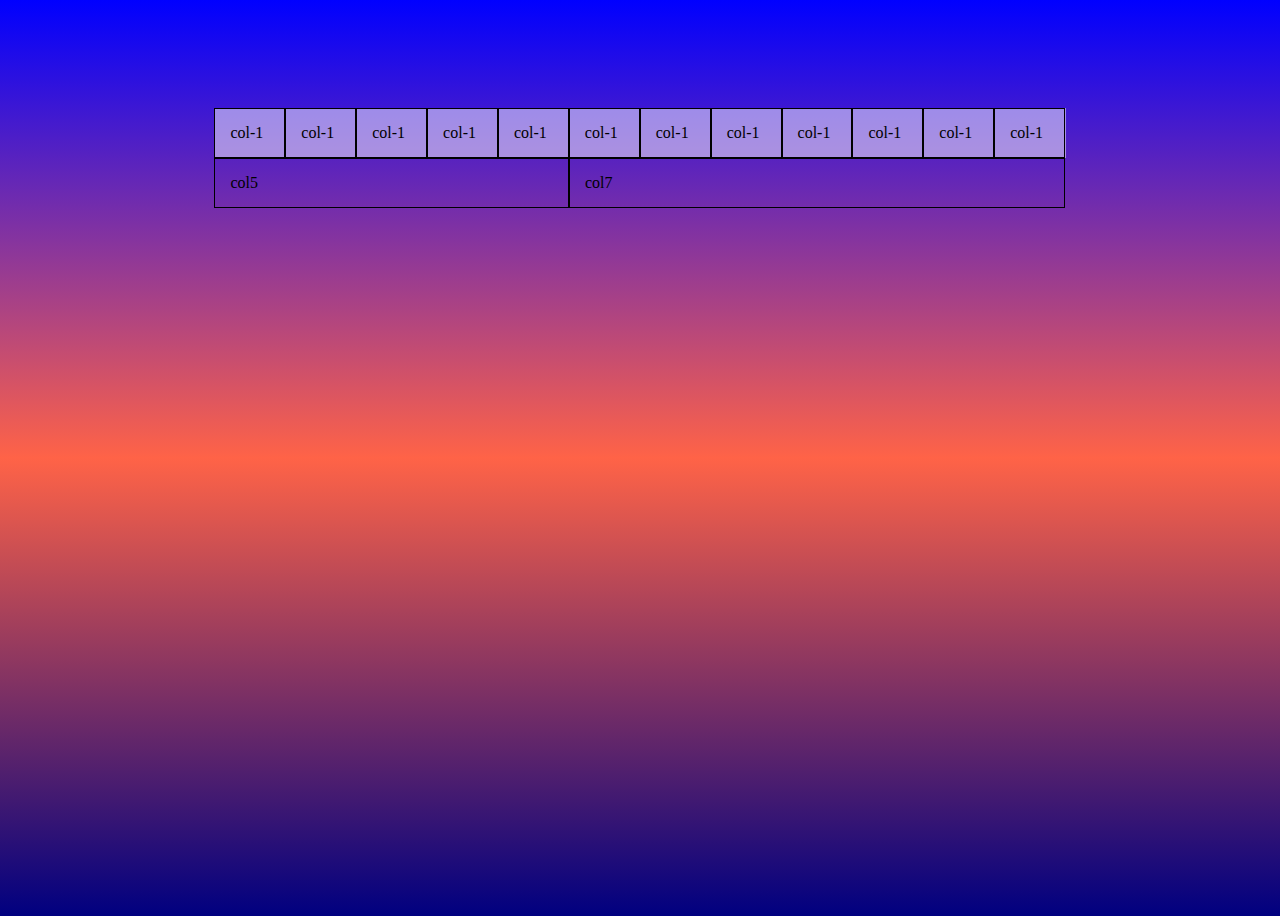
<file: radionice/responsive dan1/grid.html>
<!DOCTYPE html>
<html lang="en">
<head>
    <meta charset="UTF-8">
    <meta name="viewport" content="width=device-width, initial-scale=1.0">
    <link rel="stylesheet" href="grid.css">
    <title>Grid</title>
    <style>

    </style>
</head>
<body>
    <div class="container">
        <div class="row">
            <div class="col-1">col-1</div>
            <div class="col-1">col-1</div>
            <div class="col-1">col-1</div>
            <div class="col-1">col-1</div>
            <div class="col-1">col-1</div>
            <div class="col-1">col-1</div>
            <div class="col-1">col-1</div>
            <div class="col-1">col-1</div>
            <div class="col-1">col-1</div>
            <div class="col-1">col-1</div>
            <div class="col-1">col-1</div>
            <div class="col-1">col-1</div>
        </div>
        <div>
            <div class="col-5">col5</div>
            <div class="col-7">col7</div>
        </div>
    </div>

</body>
</html>
</file>
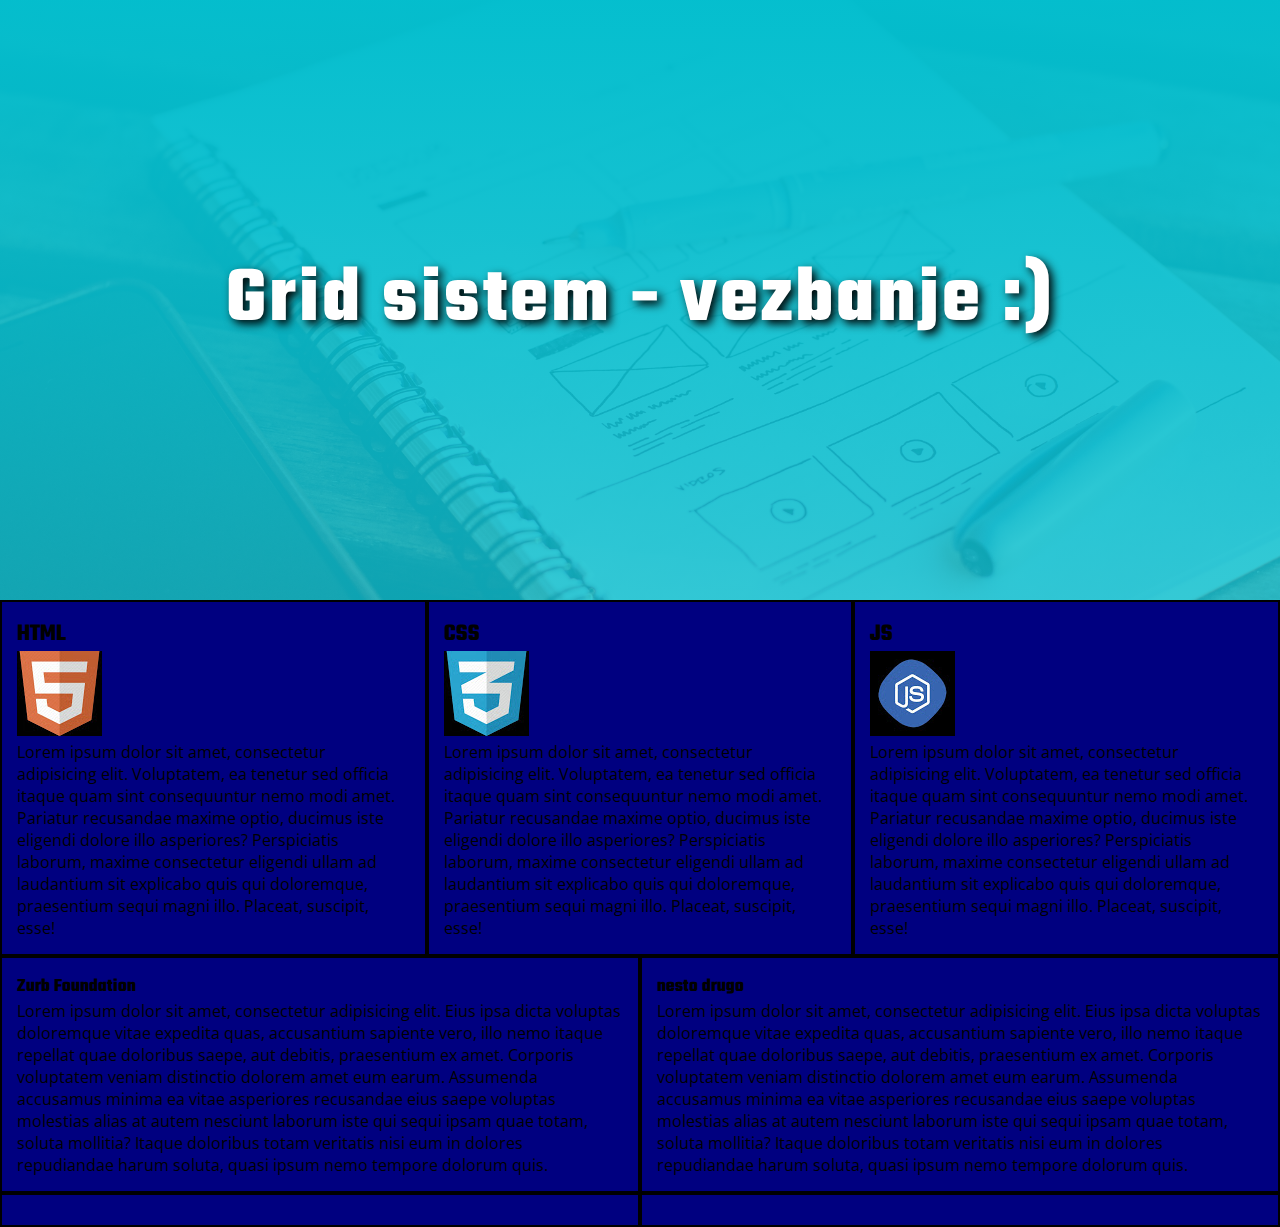
<file: radionice/responsive dan1/gridprojekat.html>
<!DOCTYPE html>
<html lang="en">
<head>
    <meta charset="UTF-8">
    <meta name="viewport" content="width=device-width, initial-scale=1.0">
    <link rel="stylesheet" href="style2.css">
    <title>Project</title>
</head>
<body>
    <header>
        <h1>Grid sistem - vezbanje :)</h1>
    </header>
    <section>
    <div class="row">
        <div class="col-4">
            <h2>HTML</h2>
            <img src="unnamed.jpg" alt="">
            <p>Lorem ipsum dolor sit amet, consectetur adipisicing elit. Voluptatem, ea tenetur sed officia itaque quam sint consequuntur nemo modi amet. Pariatur recusandae maxime optio, ducimus iste eligendi dolore illo asperiores? Perspiciatis laborum, maxime consectetur eligendi ullam ad laudantium sit explicabo quis qui doloremque, praesentium sequi magni illo. Placeat, suscipit, esse!</p>
        </div>
        <div class="col-4">
            <h2>CSS</h2>
            <img src="css.jpg" alt="">
            <p>Lorem ipsum dolor sit amet, consectetur adipisicing elit. Voluptatem, ea tenetur sed officia itaque quam sint consequuntur nemo modi amet. Pariatur recusandae maxime optio, ducimus iste eligendi dolore illo asperiores? Perspiciatis laborum, maxime consectetur eligendi ullam ad laudantium sit explicabo quis qui doloremque, praesentium sequi magni illo. Placeat, suscipit, esse!</p>
        </div>
        <div class="col-4">
            <h2>JS</h2>
            <img src="javascript.jpg" alt="">
            <p>Lorem ipsum dolor sit amet, consectetur adipisicing elit. Voluptatem, ea tenetur sed officia itaque quam sint consequuntur nemo modi amet. Pariatur recusandae maxime optio, ducimus iste eligendi dolore illo asperiores? Perspiciatis laborum, maxime consectetur eligendi ullam ad laudantium sit explicabo quis qui doloremque, praesentium sequi magni illo. Placeat, suscipit, esse!</p>
        </div>

    </div>
</section>
<section>
    <div class="row">
        <div class="col-6">
            <h3>Zurb Foundation</h3>
            <p>Lorem ipsum dolor sit amet, consectetur adipisicing elit. Eius ipsa dicta voluptas doloremque vitae expedita quas, accusantium sapiente vero, illo nemo itaque repellat quae doloribus saepe, aut debitis, praesentium ex amet. Corporis voluptatem veniam distinctio dolorem amet eum earum. Assumenda accusamus minima ea vitae asperiores recusandae eius saepe voluptas molestias alias at autem nesciunt laborum iste qui sequi ipsam quae totam, soluta mollitia? Itaque doloribus totam veritatis nisi eum in dolores repudiandae harum soluta, quasi ipsum nemo tempore dolorum quis.</p>
        </div>
        <div class="col-6">
            <h3>nesto drugo</h3>
            <p>Lorem ipsum dolor sit amet, consectetur adipisicing elit. Eius ipsa dicta voluptas doloremque vitae expedita quas, accusantium sapiente vero, illo nemo itaque repellat quae doloribus saepe, aut debitis, praesentium ex amet. Corporis voluptatem veniam distinctio dolorem amet eum earum. Assumenda accusamus minima ea vitae asperiores recusandae eius saepe voluptas molestias alias at autem nesciunt laborum iste qui sequi ipsam quae totam, soluta mollitia? Itaque doloribus totam veritatis nisi eum in dolores repudiandae harum soluta, quasi ipsum nemo tempore dolorum quis.</p>
        </div>
    </div>
</section>

    <footer>
        <div class="container">
            <div class="row">
                <div class="col-6"></div>
                <div class="col-6"></div>
            </div>
        </div>
    </footer>

</body>
</html>
</file>
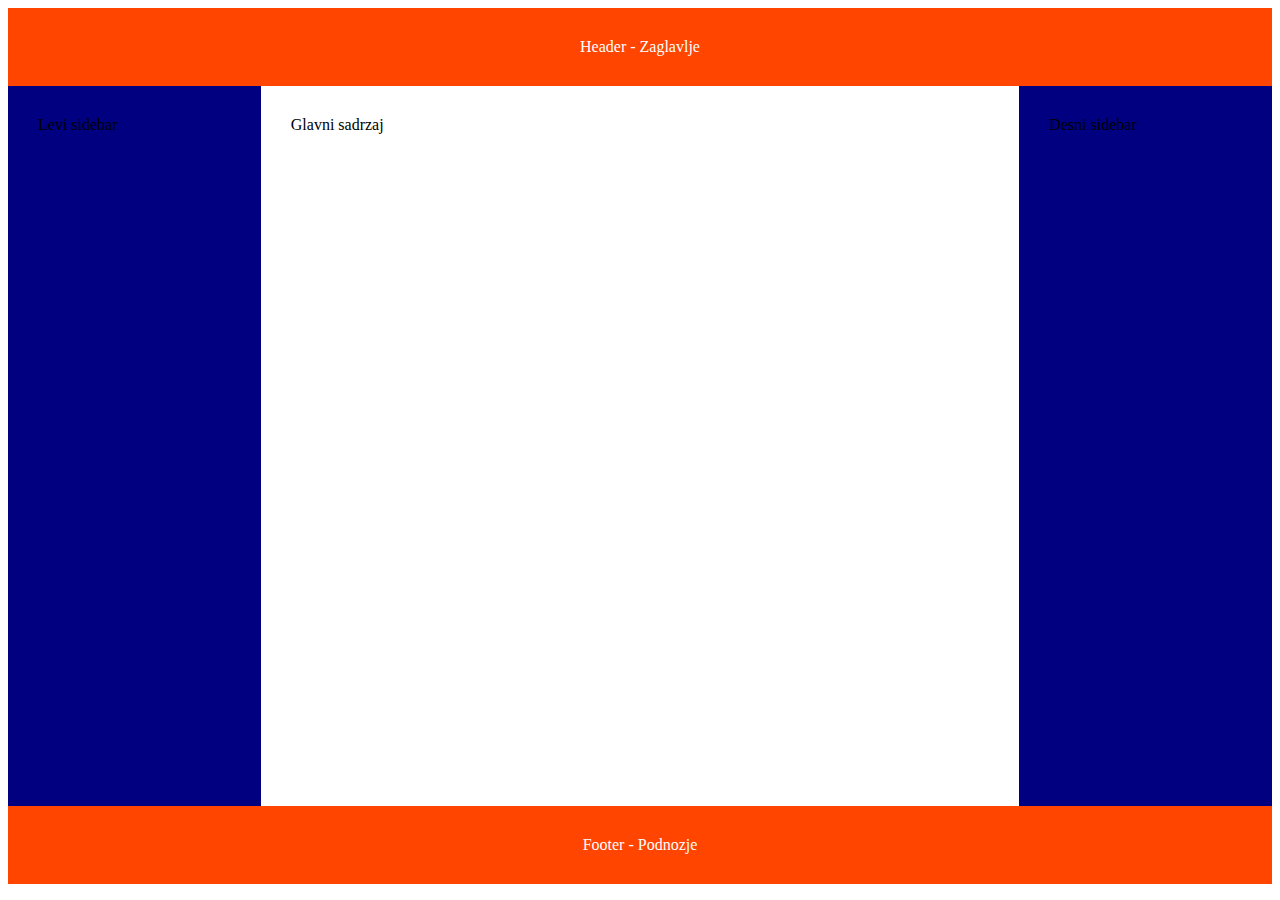
<file: radionice/responsive dan1/primer.html>
<!DOCTYPE html>
<html lang="en">
<head>
    <meta charset="UTF-8">
    <meta name="viewport" content="width=device-width, initial-scale=1.0">
    <title>Primer</title>
    <style>
        * {
            box-sizing: border-box;

        }
        header,
        footer{
            background: orangered;
            padding:30px;
            color: white;
            text-align: center;
        }
        .left,
        .right{
            width: 20%;
            background: lightgray;
            padding: 30px;
            height: 80vh;
            float: left;
            background: navy;
        }
        section{
            width: 60%;
            padding: 30px;
            height: 80vh;
            float: left;
        }
        main::after{
            content: "";
            clear: both;
            display: block;
        }

    </style>
</head>
<body>
    <header>
        Header - Zaglavlje
    </header>

    <main>

        <aside class="left">
            Levi sidebar
        </aside>
        <section>
            Glavni sadrzaj
        </section>
        
        <aside class="right">
            Desni sidebar
        </aside>
        
    </main>

    <footer>
        Footer - Podnozje
    </footer>
</body>
</html>
</file>
<file: Bootstrap/style.css>
@import url('https://fonts.googleapis.com/css?family=Lato:400,700&display=swap');
:root {
    --orange: #FF9505;
    --orangeRed: #EC4E20;
    --gray: #353531; /* rgb(53, 53, 49) */
    --lightGray: #eee;
    --white: #fff;
}
* {
    margin: 0;
    padding: 0;
    box-sizing: border-box;
}
body {
    font-family: 'Lato', sans-serif;
    font-size: 16px;
    color: var(--gray);
}
/***************
navbar
***************/
.navbar {
    background: rgba(53, 53, 49,.9) !important;
}
.navbar-brand {
    color: var(--orange) !Important;
    font-size: 2rem;
    text-transform: uppercase;
    letter-spacing: 2px;
}
.navbar-brand:hover {
    color: var(--orangeRed) !important;
    transition: .4s ease;
}

.navbar .navbar-nav .nav-link {
    color: var(--white);
    text-transform: uppercase;
}

.navbar .navbar-nav .nav-link:hover {
    color: var(--orange);
    transition: .4s ease;
}

.active {
    color: var(--orangeRed) !important
}

.navbar-toggler {
    background: var(--orange);
}

/*jumbotron*/

.header {
    background-image: linear-gradient(rgba(0,0,0,.3), rgba(0,0,0,.3)), url(img/header.jpg);
    background-position: center;
    background-size: cover;
    border-radius: 0 !important;
    padding: 200px 0;
    margin-bottom: 0;
}

.btn-warning {
    background: var(--orange);
    border: var(--orange);
}
.btn-warning:hover {
    background: var(--orangeRed);
    border: var(--orangeRed);
}

.py-5 {
    padding: 120px 0 !Important;
}

h2::after {
    content: "";
    display: block;
    margin: 30px auto;
    width: 100px;
    height: 5px;
    background: var(--orange);
}
h2 {
    font-weight: 700;
}

/*numbers*/

#numbers {
    background: var(--gray);
    color: var(--white);
    text-align: center;
}
#numbers i {
    color: var(--orange);
    font-size: 5rem;
    margin-bottom: 30px;
}
#numbers h3 {
    color: var(--lightGray);
    font-size: 2.2rem;
}
#numbers h4 {
    color: var(--orange);
    font-size: 1.2rem;
}


/***************
portfolio
***************/
#portfolio .card {
    position: relative;
    margin-bottom: 2em;
}
#portfolio .card-text {
    padding: 30px;
}
#portfolio .corner-text {
    position: absolute;
    top: 0;
    right: 0;
    background: var(--orange);
    color: var(--white);
}
#portfolio .corner-text p {
    margin-bottom: 0;
    padding: 10px;
    font-weight: 700;
}
#portfolio img {
    transition: transform 3s ease-in-out;
}
#portfolio .holder {
    overflow: hidden;
}
#portfolio img:hover {
    transform: scale(1.3);
}
/* projects*/
#projects {
    background: var(--lightGray);
}
/*team*/
#team {
    text-align: center;
}
#team img {
    border-radius: 50%;
}

/*footer*/

footer {
    background: var(--orange);
    text-align: center;
}
footer a {
    color: var(--gray);
    font-size: 2.5rem;
    margin: 10px;
}
footer a:hover {
    color: var(--white);
    transition: 0.7s;
}
footer i:hover {
    animation: footer 0.7s ease;
}
@keyframes footer {
    100% {
        transform: rotate(360deg);
    }
}
footer h3 {
    margin-top: 30px;
}
footer h2::after {
    background: var(--gray);
}
</file>
<file: custom wordpress/style.css>
/*https://www.onlinewebfonts.com/download/6ef3076e880d44c4f86c908020821c7b*/

@import url(//db.onlinewebfonts.com/c/6ef3076e880d44c4f86c908020821c7b?family=FTY+SKORZHEN+NCV);
:root {
    --red: #c96f63;   /* rgb(201, 111, 99) */
    --black: #222;
    --lightgray: #aaa;
    --white: #fff;
    --font: 16px;
    --padding: 100px 0;
    --transition: .3s ease;
}
* {
    margin: 0;
    padding: 0;
    box-sizing: border-box;
}
.container {
    width: 80%;
    margin: auto;
}
body {
    line-height: 1.6;
    font-size: var(--font);
    font-family: sans-serif;
    background-image: linear-gradient(rgba(255,255,255,.8), rgba(255,255,255,.8)), url(img/bg.jpg);
    background-position: center;
    background-size: cover;
}
h1, h2, h3, h4 {
    font-family: "FTY SKORZHEN NCV";
}
ul {
    list-style: none;
}
a {
    text-decoration: none;
}
a:hover {
    transition: var(--transition);
}
hr {
    height: 3px;
    width: 100%;
    background: linear-gradient(to right, var(--red), var(--black));
    border: none;
    margin-top: 100px;
}
.headings {
/*    background: transparent url("img/sesir.png" ) no-repeat;*/
    text-align: center;
    font-size: 3rem;
    padding-bottom: 30px;
}
.headings::before {
    
}
/*******************
nav
*******************/
nav {
    background: var(--black);
    border-top: 5px solid var(--red);
}
nav .container {
    display: flex;
    padding: 10px 0;
    align-items: center;
    justify-content: space-between;
    flex-wrap: wrap;
}
.logo img {
    width: 200px;
    height: auto;
}
.logo:hover {
    opacity: .7;
}
nav ul {
    display: flex;
}
nav ul li a {
    color: var(--white);
    font-size: 1.6rem;
    margin-left: 30px;;
}
nav ul li a:hover {
    color: var(--red);
    transition: var(--transition);
}
/*******************
header
*******************/
.main-header {
    background-image: url(img/Promo%204.jpg);
    background-position: center;
    background-size: cover;
    height: 90vh;
    border-radius: 0 0 150px 0;
    display: flex;
    justify-content: center;
    align-items: center;
}
.main-header h1 {
    color: var(--white);
    font-size: 2.4rem;
    display: inline-block;
    background: linear-gradient(to right, rgba(201, 111, 99,.8), rgba(0,0,0,.8));
    border-radius: 0 40px 0 40px;
    padding: 30px;
}
.main-header h1 span {
    color: var(--black);
    text-shadow: 0 0 5px var(--white);
    letter-spacing: 2px;
    font-size: 130%;
}
/*******************
about
*******************/
.about {
    padding: 100px 0 0 0;
    text-align: center;
}
.about p {
    font-size: 1.2rem;
}
/*******************
band
*******************/
.band {
    padding: var(--padding);
    text-align: center;
}
.band img {
    width: 100%;
    height: auto;
    border-radius: 0 40px 0 40px;
}
.band img:hover {
    transition: .6s ease;
    border-radius: 40px 0 40px 0;
}
.band .container {
    display: flex;
    flex-wrap: wrap;
    justify-content: space-between;
    text-align: center;
    flex-wrap: wrap;
}
.band .container article {
    flex: 0 0 30%;
}
.band h4 {
    font-size: 1.2rem;
    margin-top: 20px;
}

/*******************
video
*******************/
.video {
    padding-bottom: 100px;
}

/*******************
foter
*******************/
footer {
    padding: var(--padding);
    background: var(--black);
    color: var(--white);
    text-align: center;
    border-radius: 150px 0 0 0;
}
footer a {
    color: var(--red);
}
footer a:hover {
    color: var(--white);
}
footer .socials a {
    font-size: 2rem;
    margin: 0 20px;
}

.page-headers {
    background-image: url(img/headers.jpg);
    background-position: center;
    background-size: cover;
    height: 80vh;
    border-radius: 0 0 150px 0;
    display: flex;
    justify-content: center;
    align-items: center;
}
/*******************
main content - news page
*******************/
.main-content  {
    display: flex;
    justify-content: space-between;
    padding: var(--padding);
    flex-wrap: wrap;
}
.main {
    flex: 0 0 58%;
    background: #f2efef;
}
aside {
    flex: 0 0 38%;
}
.page-headers h1 {
    color: var(--white);
    font-size: 2.4rem;
    display: inline-block;
    background: linear-gradient(to right, rgba(201, 111, 99,.8), rgba(0,0,0,.8));
    border-radius: 0 60px 0 40px;
    padding: 60px;
}
.box {
    border: 1px solid var(--red);
    padding: 20px;
    background: #f2efef;
}
.main img {
    width: 100%;
    height: auto;
}
aside h3 {
    border-bottom: 1px solid var(--lightgray);
    margin-bottom: 10px;
}
.main-content .blog-post {
    border-bottom: 1px solid var(--lightgray);
    margin-bottom: 40px;
}
.main-content .blog-post:last-child {
    border: none;
}
.meta {
    background: var(--red);
    padding: 10px;
    color: var(--white);
    border-radius: 20px 0;
}
.meta + p {
    padding: 20px 0;
}
.btn {
    background: var(--red);
    padding: 10px 30px;
    display: inline-block;
    margin-bottom: 20px;
    color: var(--white);
    border-radius: 0 20px;
}
.btn:hover {
    background: var(--black);
    border-radius: 20px 0;
}

/*******************
contact page
*******************/
form {
    display: flex;
    flex-direction: column;
    flex-wrap: wrap;
    justify-content: space-between;
    flex: 1;  /* na kraju posle display flex na news main*/
}
input {
    padding: 10px;
    margin-bottom: 10px;
    border: none;
}
textarea {
    margin-bottom: 10px;
    padding: 10px;
    border: none;
}
button {
    border: none;
    cursor: pointer;
    font-size: 1rem;
}
button:hover {
    transition: var(--transition);
}
.news img {
    width: 100%;
    height: auto;
}
::placeholder {
    font-size: 1rem;
    font-family: "FTY SKORZHEN NCV";
}
.news aside p {
    font-size: 1.3rem;
}
.news .main {
    display: flex;
    align-items: center;
    justify-content: center;
}
/*******************
R E S P O N S I V E
*******************/
@media(max-width: 768px) {
    nav .container {
    flex-direction: column;
    }
    nav ul li a {
        margin:5px 10px;
    }
    .main-header {
        padding: 20px;
    }
    .main-header h1 {
        font-size: 2rem;
        padding: 30px;
    }
    .band .container article,
    .main,
    aside {
        flex: 0 0 100%;
    }
    .container {
        width: 90%;
    }
    iframe {
      width: 100%    !important;
      height: auto   !important;
    }
    .main {
        margin-bottom: 40px;
    }
}
</file>
<file: radionice/responsive dan1/style.css>
h1{
    text-align: center;
    color: rgb(50, 97, 255);
}
</file>
<file: radionice/responsive dan1/grid.css>
*{
    box-sizing: border-box;
}
body{
    background-image: linear-gradient(blue,tomato,navy);
    background-repeat: no-repeat;
    height: 100vh;
    padding: 100px;
}
.container {
    width: 80%;
    margin: auto;
    background: rgba(255, 255, 255,.5);
}


.row::after {
    display: block;
    clear: both;
    content: "";
}
.col-1 {width: 8.33%;}
.col-2 {width: 16.66%;}
.col-3 {width: 25%;}
.col-4 {width: 33.33%;}
.col-5 {width: 41.66%;}
.col-6 {width: 50%;}
.col-7 {width: 58.33%;}
.col-8 {width: 66.66%;}
.col-9 {width: 75%;}
.col-10 {width: 83.33%;}
.col-11 {width: 91.66%;}
.col-12 {width: 100%;}

[class*="col-"] {
    padding: 15px;
    float: left;
    border: 1px solid black;
}
</file>
<file: radionice/responsive dan1/style2.css>
@import url('https://fonts.googleapis.com/css?family=Open+Sans|Teko:400,700&display=swap');
* {
    box-sizing: border-box;
    margin: 0;
    padding: 0;
}
body {
    font-family: 'Open Sans', sans-serif;
}
h1, h2, h3, h4 h5, h6 {
    font-family: 'Teko', sans-serif;
}

.row::after {
    display: block;
    clear: both;
    content: "";
}
.col-1 {width: 8.33%;}   /* 12*8.33 = 100 */
.col-2 {width: 16.66%;}  /* 6*16.66 = 100 */
.col-3 {width: 25%;}     /* 4*25 = 100 */
.col-4 {width: 33.33%;}  /* 3*33.33 = 100 */
.col-5 {width: 41.66%;}  /* 12*8.33 = 100 */
.col-6 {width: 50%;}
.col-7 {width: 58.33%;}
.col-8 {width: 66.66%;}
.col-9 {width: 75%;}
.col-10 {width: 83.33%;}
.col-11 {width: 91.66%;}
.col-12 {width: 100%;}

[class*="col-"] {
    border: 2px solid black;
    padding: 15px;
    float: left;
}
header {
    background-image: linear-gradient(rgba(2, 190, 206, .99), rgba(2, 190, 206, .8)), url(header.jpg);
    background-repeat: no-repeat;
    background-size: cover;
    height: 600px;
    display: flex;
    justify-content: center;
    align-items: center;
}

header h1{
    text-align: center;
    font-size: 5em;
    font-weight: bold;
    color: white;
    text-shadow: 4px 4px 10px black;
    letter-spacing: 3px;
}

.main-content img {
    width: 60%;
    height: auto;
    float: left;
}
.main-content h2{
    font-size: 4rem;
    color: white;
    text-shadow: 4px 4px 10px black;
    margin-bottom: 30px;
    text-align: center;
}
.main-content{

}
@media(max-width: 768px) {
    [class*="col-"] {
        width: 100%;
    }
    header {
        height: 400px;
    }
    header h1 {
        font-size: 3em;
    }
    .main-content h2 {
        font-size: 2.5rem;
    }
    .container {
        width: 90%;
    }
    .main-content .row {
        padding: 5px;
    }
    .main-content {
        padding: 30px 0;
    }
}


@media(min-width: 600px) {
    body {
        background: orangered;
    }
}

@media(min-width: 768px) {
    body {
        background: violet;
    }
}

@media(min-width: 992px) {
    body {
        background: green;
    }
}

@media(min-width: 1200px) {
    body {
        background: navy;
    }
}
</file>
